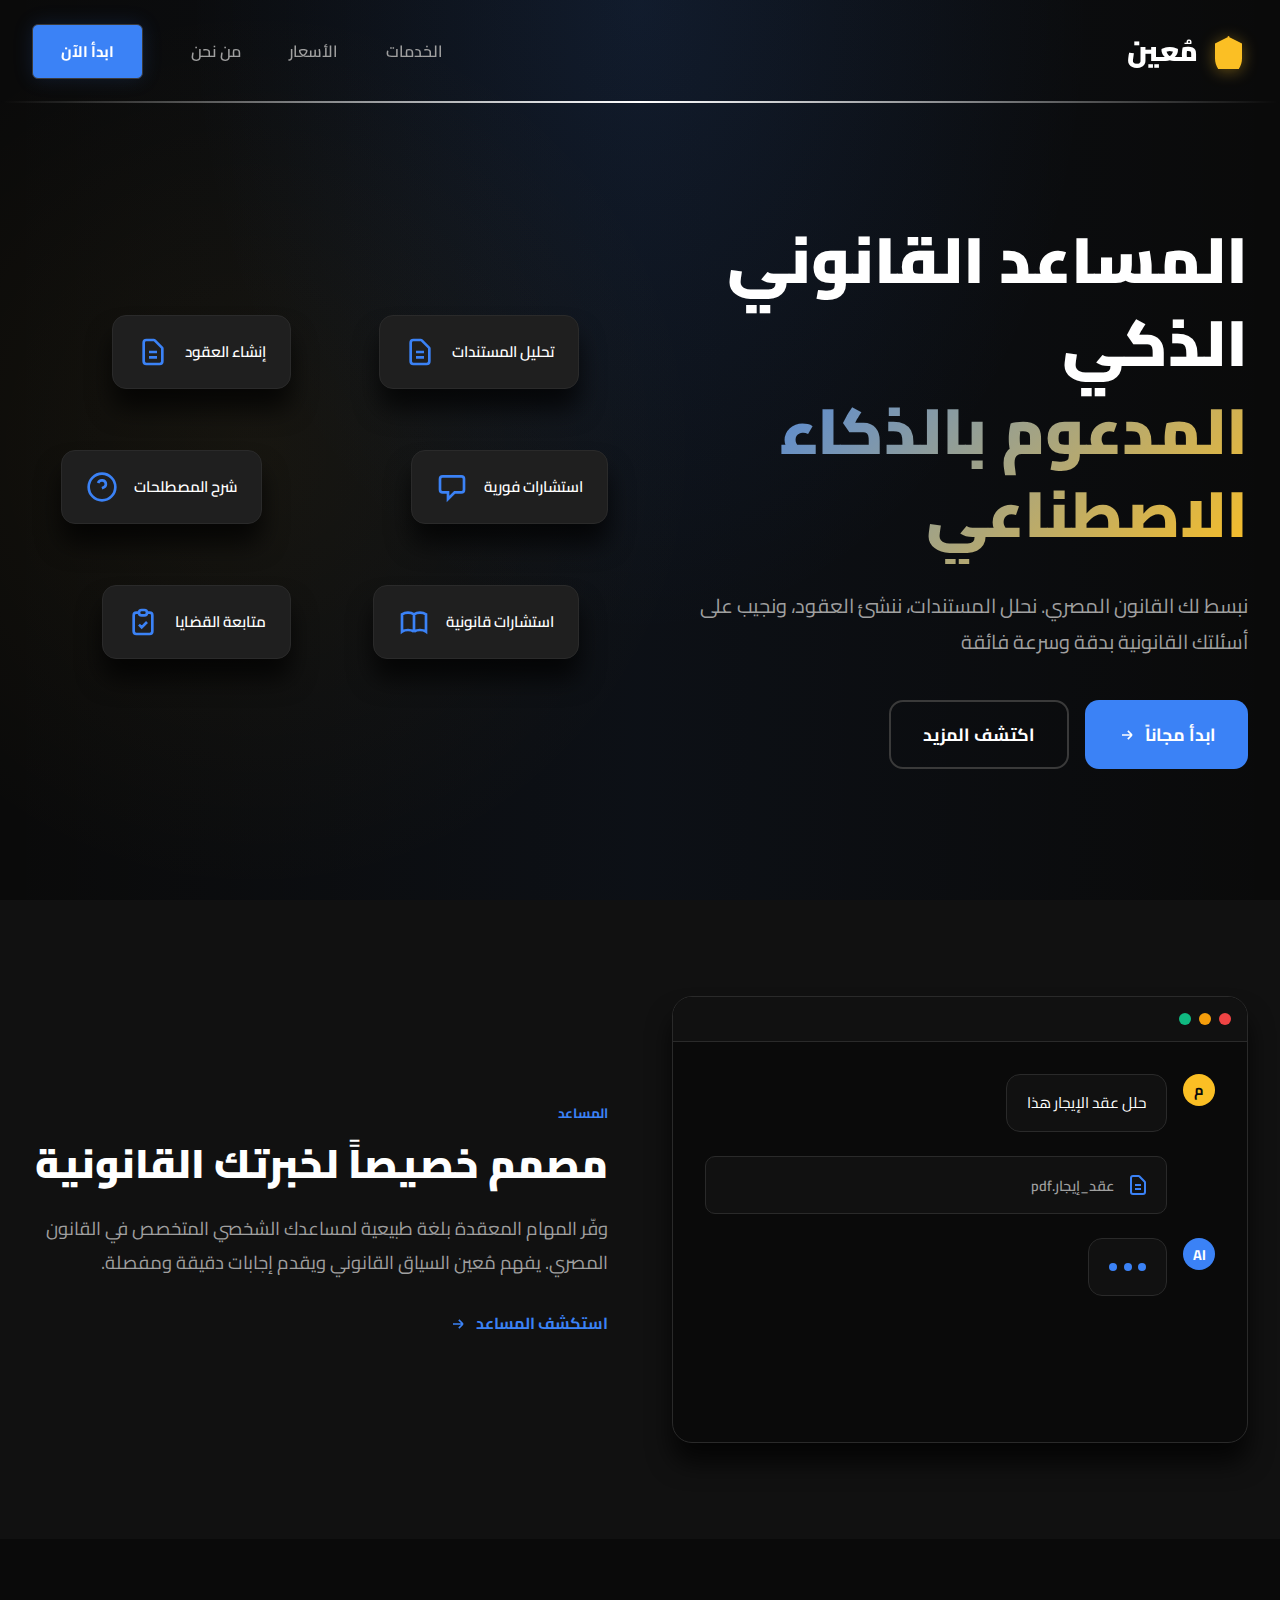
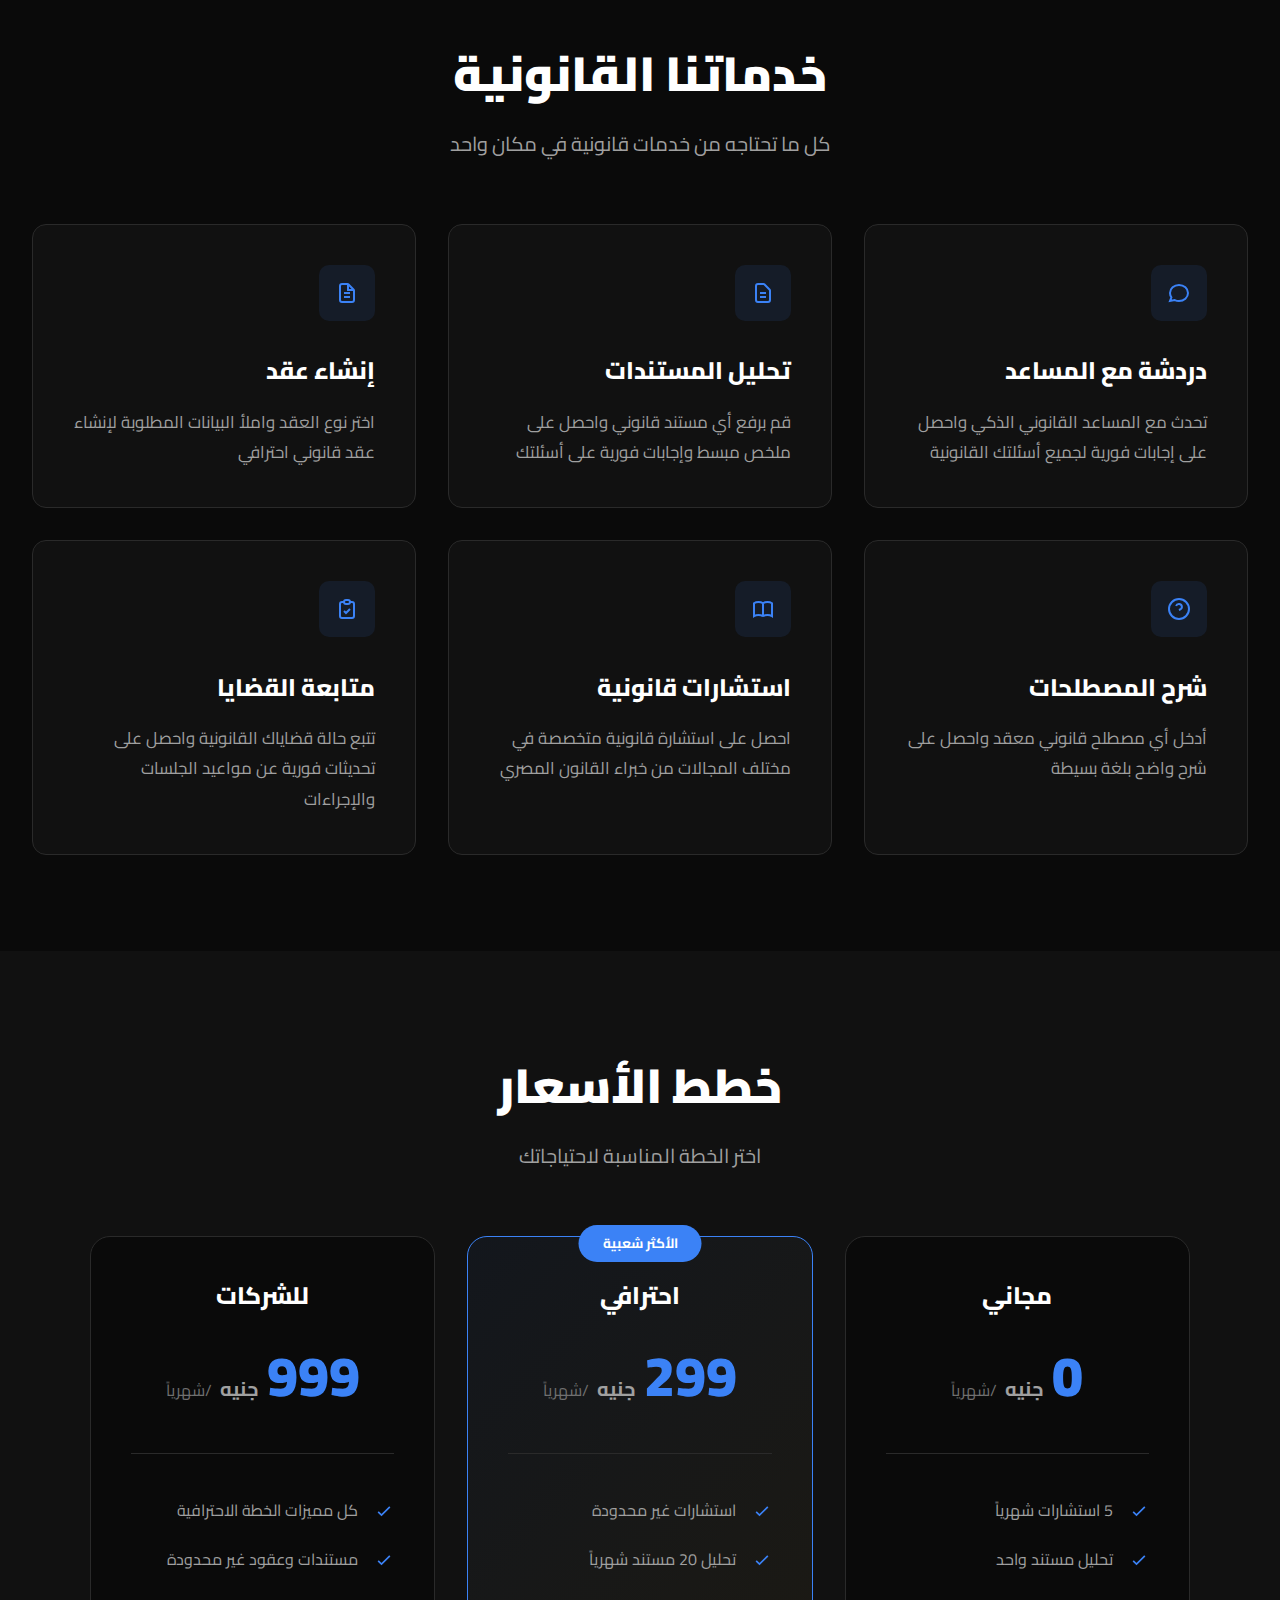
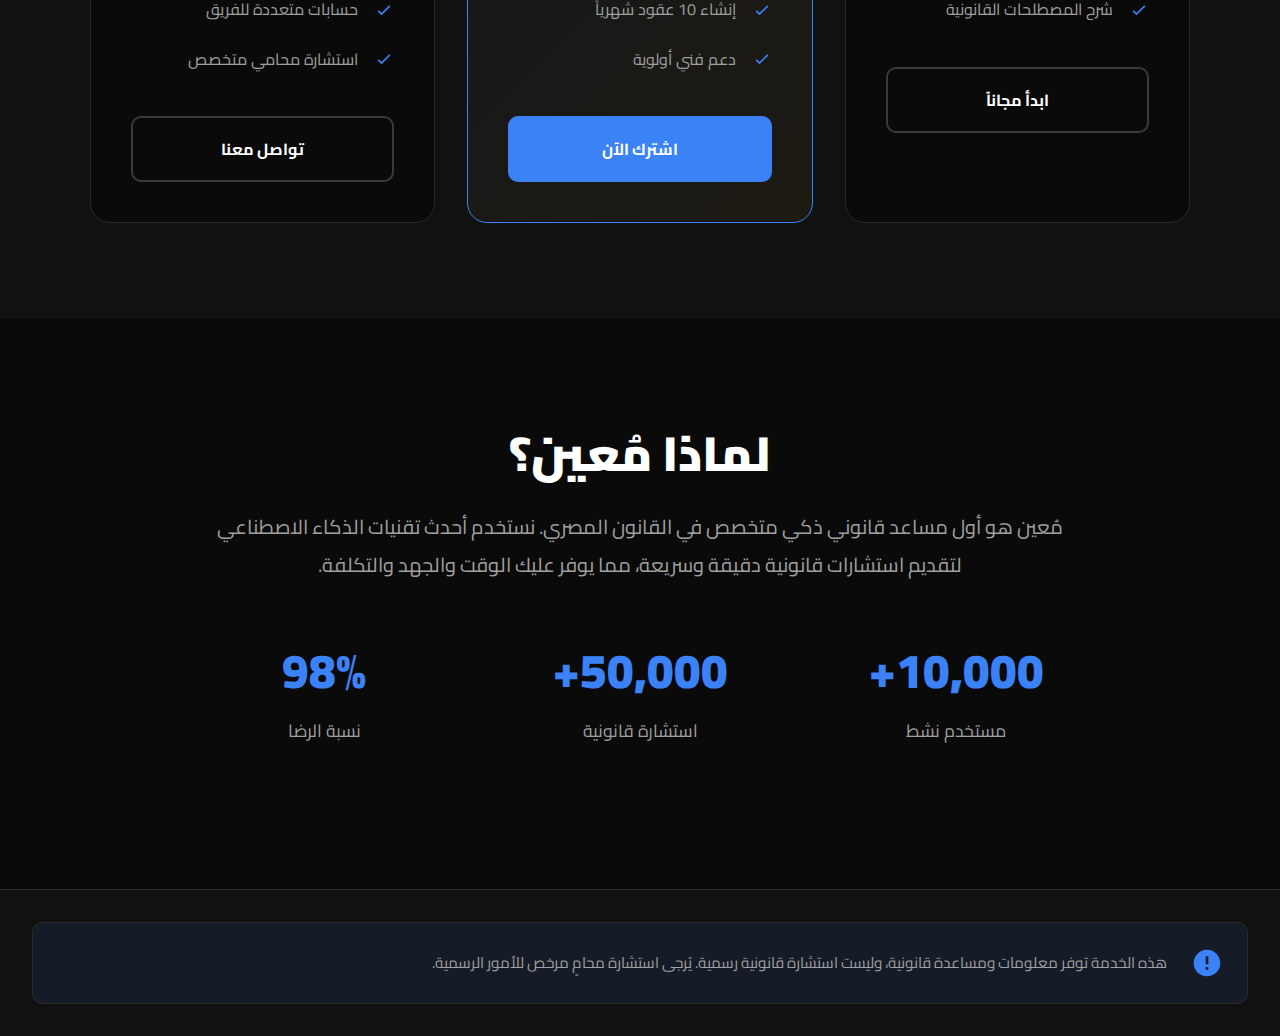
<file: index.html>
<!DOCTYPE html>
<html lang="ar" dir="rtl">
<head>
    <meta charset="UTF-8">
    <meta name="viewport" content="width=device-width, initial-scale=1.0">
    <title>مُعين - المساعد القانوني الذكي</title>
    <link rel="stylesheet" href="styles.css">
    <link rel="preconnect" href="https://fonts.googleapis.com">
    <link rel="preconnect" href="https://fonts.gstatic.com" crossorigin>
    <link href="https://fonts.googleapis.com/css2?family=Inter:wght@300;400;500;600;700;800;900&family=Cairo:wght@300;400;600;700;900&display=swap" rel="stylesheet">
    <script>
        function safeShowView(view) {
            if (window.app && typeof app.showView === 'function') {
                app.showView(view);
            }
        }
    </script>
</head>
<body class="landing-mode"></body>
    <!-- Navigation -->
    <nav class="navbar">
        <div class="nav-container">
            <div class="nav-brand" onclick="safeShowView('landing')">
                <svg class="brand-icon" viewBox="0 0 24 24" fill="currentColor">
                    <path d="M12 2L2 7v10c0 5.55 3.84 10.74 9 12 5.16-1.26 9-6.45 9-12V7l-10-5z"/>
                </svg>
                <span class="brand-name">مُعين</span>
            </div>
            <div class="nav-links">
                <a href="#features" class="nav-link">الخدمات</a>
                <a href="#pricing" class="nav-link">الأسعار</a>
                <a href="#about" class="nav-link">من نحن</a>
                <button class="btn-primary" onclick="safeShowView('chat')">
                    <span>ابدأ الآن</span>
                </button>
            </div>
        </div>
    </nav>

    <!-- Main Content -->
    <main class="main" id="app">
        <!-- Landing Page -->
        <section class="landing-view active-view" id="landingView">
            <!-- Hero Section -->
            <div class="hero-section">
                <div class="hero-container">
                    <div class="hero-content">
                        <h1 class="hero-title">
                            المساعد القانوني الذكي
                            <span class="gradient-text">المدعوم بالذكاء الاصطناعي</span>
                        </h1>
                        <p class="hero-description">
                            نبسط لك القانون المصري. نحلل المستندات، ننشئ العقود، ونجيب على أسئلتك القانونية بدقة وسرعة فائقة
                        </p>
                        <div class="hero-actions">
                            <button class="btn-hero-primary" onclick="app.showView('chat')">
                                ابدأ مجاناً
                                <svg viewBox="0 0 24 24" fill="none" stroke="currentColor">
                                    <path d="M13 7l5 5m0 0l-5 5m5-5H6" stroke-width="2"/>
                                </svg>
                            </button>
                            <button class="btn-hero-secondary" onclick="document.getElementById('features').scrollIntoView({behavior: 'smooth'})">
                                اكتشف المزيد
                            </button>
                        </div>
                    </div>
                    <div class="hero-visual">
                        <div class="floating-card card-1">
                            <svg viewBox="0 0 24 24" fill="none" stroke="currentColor">
                                <path d="M9 12h6m-6 4h6m2 5H7a2 2 0 01-2-2V5a2 2 0 012-2h5.586a1 1 0 01.707.293l5.414 5.414a1 1 0 01.293.707V19a2 2 0 01-2 2z" stroke-width="2"/>
                            </svg>
                            <span>تحليل المستندات</span>
                        </div>
                        <div class="floating-card card-2">
                            <svg viewBox="0 0 24 24" fill="none" stroke="currentColor">
                                <path d="M9 12h6m-6 4h6m2 5H7a2 2 0 01-2-2V5a2 2 0 012-2h5.586a1 1 0 01.707.293l5.414 5.414a1 1 0 01.293.707V19a2 2 0 01-2 2z" stroke-width="2"/>
                            </svg>
                            <span>إنشاء العقود</span>
                        </div>
                        <div class="floating-card card-3">
                            <svg viewBox="0 0 24 24" fill="none" stroke="currentColor">
                                <path d="M8 10h.01M12 10h.01M16 10h.01M9 16H5a2 2 0 01-2-2V6a2 2 0 012-2h14a2 2 0 012 2v8a2 2 0 01-2 2h-5l-5 5v-5z" stroke-width="2"/>
                            </svg>
                            <span>استشارات فورية</span>
                        </div>
                        <div class="floating-card card-4">
                            <svg viewBox="0 0 24 24" fill="none" stroke="currentColor">
                                <circle cx="12" cy="12" r="10" stroke-width="2"/>
                                <path d="M9.09 9a3 3 0 015.83 1c0 2-3 3-3 3m.08 4h.01" stroke-width="2"/>
                            </svg>
                            <span>شرح المصطلحات</span>
                        </div>
                        <div class="floating-card card-5">
                            <svg viewBox="0 0 24 24" fill="none" stroke="currentColor">
                                <path d="M12 6.253v13m0-13C10.832 5.477 9.246 5 7.5 5S4.168 5.477 3 6.253v13C4.168 18.477 5.754 18 7.5 18s3.332.477 4.5 1.253m0-13C13.168 5.477 14.754 5 16.5 5c1.747 0 3.332.477 4.5 1.253v13C19.832 18.477 18.247 18 16.5 18c-1.746 0-3.332.477-4.5 1.253" stroke-width="2"/>
                            </svg>
                            <span>استشارات قانونية</span>
                        </div>
                        <div class="floating-card card-6">
                            <svg viewBox="0 0 24 24" fill="none" stroke="currentColor">
                                <path d="M9 5H7a2 2 0 00-2 2v12a2 2 0 002 2h10a2 2 0 002-2V7a2 2 0 00-2-2h-2M9 5a2 2 0 002 2h2a2 2 0 002-2M9 5a2 2 0 012-2h2a2 2 0 012 2m-6 9l2 2 4-4" stroke-width="2"/>
                            </svg>
                            <span>متابعة القضايا</span>
                        </div>
                    </div>
                </div>
            </div>

            <!-- Interactive Demo Section -->
            <div class="demo-section">
                <div class="section-container">
                    <div class="demo-grid">
                        <!-- Left: Live Demo -->
                        <div class="demo-visual">
                            <div class="demo-window">
                                <div class="demo-header">
                                    <div class="demo-dots">
                                        <span></span>
                                        <span></span>
                                        <span></span>
                                    </div>
                                </div>
                                <div class="demo-content" id="demoContent">
                                    <div class="demo-chat-message user-msg">
                                        <div class="demo-avatar user">م</div>
                                        <div class="demo-bubble">حلل عقد الإيجار هذا</div>
                                    </div>
                                    <div class="demo-file-upload">
                                        <svg viewBox="0 0 24 24" fill="none" stroke="currentColor">
                                            <path d="M9 12h6m-6 4h6m2 5H7a2 2 0 01-2-2V5a2 2 0 012-2h5.586a1 1 0 01.707.293l5.414 5.414a1 1 0 01.293.707V19a2 2 0 01-2 2z" stroke-width="2"/>
                                        </svg>
                                        <span>عقد_إيجار.pdf</span>
                                    </div>
                                    <div class="demo-chat-message ai-msg">
                                        <div class="demo-avatar ai">AI</div>
                                        <div class="demo-bubble">
                                            <div class="demo-typing">
                                                <span></span>
                                                <span></span>
                                                <span></span>
                                            </div>
                                        </div>
                                    </div>
                                </div>
                            </div>
                        </div>

                        <!-- Right: Static Text -->
                        <div class="demo-text">
                            <div class="demo-label">المساعد</div>
                            <h2 class="demo-title">مصمم خصيصاً لخبرتك القانونية</h2>
                            <p class="demo-description">
                                وفّر المهام المعقدة بلغة طبيعية لمساعدك الشخصي المتخصص في القانون المصري. 
                                يفهم مُعين السياق القانوني ويقدم إجابات دقيقة ومفصلة.
                            </p>
                            <a href="#" class="demo-link" onclick="app.showView('chat'); return false;">
                                استكشف المساعد
                                <svg viewBox="0 0 24 24" fill="none" stroke="currentColor">
                                    <path d="M13 7l5 5m0 0l-5 5m5-5H6" stroke-width="2"/>
                                </svg>
                            </a>
                        </div>
                    </div>
                </div>
            </div>

            <!-- Features Section -->
            <div class="features-section" id="features">
                <div class="section-container">
                    <div class="section-header">
                        <h2 class="section-title">خدماتنا القانونية</h2>
                        <p class="section-subtitle">كل ما تحتاجه من خدمات قانونية في مكان واحد</p>
                    </div>
                    <div class="services-grid" id="servicesGrid">
                        <!-- Services will be loaded here -->
                    </div>
                </div>
            </div>

            <!-- Pricing Section -->
            <div class="pricing-section" id="pricing">
                <div class="section-container">
                    <div class="section-header">
                        <h2 class="section-title">خطط الأسعار</h2>
                        <p class="section-subtitle">اختر الخطة المناسبة لاحتياجاتك</p>
                    </div>
                    <div class="pricing-grid">
                        <div class="pricing-card">
                            <div class="pricing-header">
                                <h3 class="pricing-name">مجاني</h3>
                                <div class="pricing-price">
                                    <span class="price-amount">0</span>
                                    <span class="price-currency">جنيه</span>
                                    <span class="price-period">/شهرياً</span>
                                </div>
                            </div>
                            <ul class="pricing-features">
                                <li>
                                    <svg viewBox="0 0 24 24" fill="none" stroke="currentColor">
                                        <path d="M5 13l4 4L19 7" stroke-width="2"/>
                                    </svg>
                                    5 استشارات شهرياً
                                </li>
                                <li>
                                    <svg viewBox="0 0 24 24" fill="none" stroke="currentColor">
                                        <path d="M5 13l4 4L19 7" stroke-width="2"/>
                                    </svg>
                                    تحليل مستند واحد
                                </li>
                                <li>
                                    <svg viewBox="0 0 24 24" fill="none" stroke="currentColor">
                                        <path d="M5 13l4 4L19 7" stroke-width="2"/>
                                    </svg>
                                    شرح المصطلحات القانونية
                                </li>
                            </ul>
                            <button class="btn-pricing" onclick="app.showView('chat')">ابدأ مجاناً</button>
                        </div>

                        <div class="pricing-card featured">
                            <div class="featured-badge">الأكثر شعبية</div>
                            <div class="pricing-header">
                                <h3 class="pricing-name">احترافي</h3>
                                <div class="pricing-price">
                                    <span class="price-amount">299</span>
                                    <span class="price-currency">جنيه</span>
                                    <span class="price-period">/شهرياً</span>
                                </div>
                            </div>
                            <ul class="pricing-features">
                                <li>
                                    <svg viewBox="0 0 24 24" fill="none" stroke="currentColor">
                                        <path d="M5 13l4 4L19 7" stroke-width="2"/>
                                    </svg>
                                    استشارات غير محدودة
                                </li>
                                <li>
                                    <svg viewBox="0 0 24 24" fill="none" stroke="currentColor">
                                        <path d="M5 13l4 4L19 7" stroke-width="2"/>
                                    </svg>
                                    تحليل 20 مستند شهرياً
                                </li>
                                <li>
                                    <svg viewBox="0 0 24 24" fill="none" stroke="currentColor">
                                        <path d="M5 13l4 4L19 7" stroke-width="2"/>
                                    </svg>
                                    إنشاء 10 عقود شهرياً
                                </li>
                                <li>
                                    <svg viewBox="0 0 24 24" fill="none" stroke="currentColor">
                                        <path d="M5 13l4 4L19 7" stroke-width="2"/>
                                    </svg>
                                    دعم فني أولوية
                                </li>
                            </ul>
                            <button class="btn-pricing primary" onclick="app.showView('chat')">اشترك الآن</button>
                        </div>

                        <div class="pricing-card">
                            <div class="pricing-header">
                                <h3 class="pricing-name">للشركات</h3>
                                <div class="pricing-price">
                                    <span class="price-amount">999</span>
                                    <span class="price-currency">جنيه</span>
                                    <span class="price-period">/شهرياً</span>
                                </div>
                            </div>
                            <ul class="pricing-features">
                                <li>
                                    <svg viewBox="0 0 24 24" fill="none" stroke="currentColor">
                                        <path d="M5 13l4 4L19 7" stroke-width="2"/>
                                    </svg>
                                    كل مميزات الخطة الاحترافية
                                </li>
                                <li>
                                    <svg viewBox="0 0 24 24" fill="none" stroke="currentColor">
                                        <path d="M5 13l4 4L19 7" stroke-width="2"/>
                                    </svg>
                                    مستندات وعقود غير محدودة
                                </li>
                                <li>
                                    <svg viewBox="0 0 24 24" fill="none" stroke="currentColor">
                                        <path d="M5 13l4 4L19 7" stroke-width="2"/>
                                    </svg>
                                    حسابات متعددة للفريق
                                </li>
                                <li>
                                    <svg viewBox="0 0 24 24" fill="none" stroke="currentColor">
                                        <path d="M5 13l4 4L19 7" stroke-width="2"/>
                                    </svg>
                                    استشارة محامي متخصص
                                </li>
                            </ul>
                            <button class="btn-pricing" onclick="app.showView('chat')">تواصل معنا</button>
                        </div>
                    </div>
                </div>
            </div>

            <!-- About Section -->
            <div class="about-section" id="about">
                <div class="section-container">
                    <div class="about-content">
                        <h2 class="section-title">لماذا مُعين؟</h2>
                        <p class="about-text">
                            مُعين هو أول مساعد قانوني ذكي متخصص في القانون المصري. نستخدم أحدث تقنيات الذكاء الاصطناعي 
                            لتقديم استشارات قانونية دقيقة وسريعة، مما يوفر عليك الوقت والجهد والتكلفة.
                        </p>
                        <div class="stats-grid">
                            <div class="stat-item">
                                <div class="stat-number">10,000+</div>
                                <div class="stat-label">مستخدم نشط</div>
                            </div>
                            <div class="stat-item">
                                <div class="stat-number">50,000+</div>
                                <div class="stat-label">استشارة قانونية</div>
                            </div>
                            <div class="stat-item">
                                <div class="stat-number">98%</div>
                                <div class="stat-label">نسبة الرضا</div>
                            </div>
                        </div>
                    </div>
                </div>
            </div>
        </section>

        <!-- Main Chat View -->
        <section class="chat-view" id="chatView">
            <div class="chat-container">
                <!-- Sidebar -->
                <aside class="chat-sidebar" id="chatSidebar">
                    <button class="back-to-home-btn" onclick="app.showView('landing')">
                        <svg viewBox="0 0 24 24" fill="none" stroke="currentColor">
                            <path d="M15 18l-6-6 6-6" stroke-width="2"/>
                        </svg>
                        العودة للرئيسية
                    </button>
                    
                    <button class="new-chat-btn" onclick="app.startNewChat()">
                        <svg viewBox="0 0 24 24" fill="none" stroke="currentColor">
                            <path d="M12 4v16m8-8H4" stroke-width="2"/>
                        </svg>
                        محادثة جديدة
                    </button>
                    
                    <div class="chat-history-section">
                        <h3 class="sidebar-title">المحادثات السابقة</h3>
                        <div class="chat-history-list" id="chatHistoryList">
                            <!-- Chat history will be loaded here -->
                        </div>
                    </div>
                    
                    <div class="sidebar-footer">
                        <div class="user-profile">
                            <div class="user-avatar">م</div>
                            <span class="user-name">مستخدم</span>
                        </div>
                    </div>
                </aside>

                <!-- Main Chat Area -->
                <div class="chat-main">
                    <!-- Welcome Screen (shown when no messages) -->
                    <div class="welcome-screen" id="welcomeScreen">
                        <div class="welcome-content">
                            <p class="welcome-message">ابدأ محادثة جديدة مع مساعدك القانوني الذكي</p>
                        </div>
                    </div>

                    <!-- Messages Container -->
                    <div class="messages-container hidden" id="messagesContainer">
                        <div class="messages-list" id="messagesList">
                            <!-- Messages will be added here -->
                        </div>
                    </div>

                    <!-- Input Area -->
                    <div class="chat-input-area">
                        <div class="input-wrapper">
                            <button class="attach-btn" onclick="app.attachFile()" title="إرفاق ملف">
                                <svg viewBox="0 0 24 24" fill="none" stroke="currentColor">
                                    <path d="M15.172 7l-6.586 6.586a2 2 0 102.828 2.828l6.414-6.586a4 4 0 00-5.656-5.656l-6.415 6.585a6 6 0 108.486 8.486L20.5 13" stroke-width="2"/>
                                </svg>
                            </button>
                            <input type="file" id="fileAttachment" accept=".pdf,.docx,.doc,.jpg,.jpeg,.png" hidden>
                            
                            <textarea 
                                class="main-chat-input" 
                                id="mainChatInput" 
                                placeholder="اكتب سؤالك القانوني هنا..."
                                rows="1"
                            ></textarea>
                            
                            <button class="send-btn" id="mainSendBtn" onclick="app.sendMainMessage()">
                                <svg viewBox="0 0 24 24" fill="currentColor">
                                    <path d="M2.01 21L23 12 2.01 3 2 10l15 2-15 2z"/>
                                </svg>
                            </button>
                        </div>
                        <p class="input-hint">مُعين يمكن أن يخطئ. تحقق من المعلومات المهمة.</p>
                    </div>
                </div>
            </div>
        </section>

        <!-- Document Analysis View -->
        <section class="analysis-view" id="analysisView">
            <div class="analysis-container">
                <div class="analysis-header">
                    <button class="back-btn" onclick="app.showView('landing')">
                        <svg viewBox="0 0 24 24" fill="none" stroke="currentColor">
                            <path d="M15 18l-6-6 6-6" stroke-width="2"/>
                        </svg>
                        العودة
                    </button>
                    <div class="page-header-content">
                        <div class="page-icon">
                            <svg viewBox="0 0 24 24" fill="none" stroke="currentColor">
                                <path d="M9 12h6m-6 4h6m2 5H7a2 2 0 01-2-2V5a2 2 0 012-2h5.586a1 1 0 01.707.293l5.414 5.414a1 1 0 01.293.707V19a2 2 0 01-2 2z" stroke-width="2"/>
                            </svg>
                        </div>
                        <div>
                            <h1 class="page-title">تحليل المستندات القانونية</h1>
                            <p class="page-subtitle">قم برفع أي مستند قانوني واحصل على تحليل شامل ومبسط</p>
                        </div>
                    </div>
                </div>

                <!-- Upload Area -->
                <div class="upload-section" id="uploadSection">
                    <div class="upload-zone" id="uploadZone">
                        <div class="upload-icon-wrapper">
                            <svg class="upload-icon" viewBox="0 0 24 24" fill="none" stroke="currentColor">
                                <path d="M7 16a4 4 0 01-.88-7.903A5 5 0 1115.9 6L16 6a5 5 0 011 9.9M15 13l-3-3m0 0l-3 3m3-3v12" stroke-width="2" stroke-linecap="round" stroke-linejoin="round"/>
                            </svg>
                        </div>
                        <h3 class="upload-title">اسحب المستند هنا أو انقر للتحميل</h3>
                        <p class="upload-subtitle">PDF, DOCX, أو صورة (حتى 10 ميجابايت)</p>
                        <div class="upload-formats">
                            <span class="format-badge">PDF</span>
                            <span class="format-badge">DOCX</span>
                            <span class="format-badge">JPG</span>
                            <span class="format-badge">PNG</span>
                        </div>
                        <input type="file" id="fileInput" accept=".pdf,.docx,.doc,.jpg,.jpeg,.png" hidden>
                    </div>
                    
                    <div class="upload-features">
                        <div class="feature-item">
                            <svg viewBox="0 0 24 24" fill="none" stroke="currentColor">
                                <path d="M9 12l2 2 4-4m5.618-4.016A11.955 11.955 0 0112 2.944a11.955 11.955 0 01-8.618 3.04A12.02 12.02 0 003 9c0 5.591 3.824 10.29 9 11.622 5.176-1.332 9-6.03 9-11.622 0-1.042-.133-2.052-.382-3.016z" stroke-width="2"/>
                            </svg>
                            <span>آمن ومشفر</span>
                        </div>
                        <div class="feature-item">
                            <svg viewBox="0 0 24 24" fill="none" stroke="currentColor">
                                <path d="M13 10V3L4 14h7v7l9-11h-7z" stroke-width="2"/>
                            </svg>
                            <span>تحليل فوري</span>
                        </div>
                        <div class="feature-item">
                            <svg viewBox="0 0 24 24" fill="none" stroke="currentColor">
                                <path d="M9 12l2 2 4-4m6 2a9 9 0 11-18 0 9 9 0 0118 0z" stroke-width="2"/>
                            </svg>
                            <span>دقة عالية</span>
                        </div>
                    </div>
                </div>

                <!-- Processing Indicator -->
                <div class="processing-section hidden" id="processingSection">
                    <div class="progress-container">
                        <div class="progress-steps" id="progressSteps"></div>
                        <div class="progress-bar">
                            <div class="progress-fill" id="progressFill"></div>
                        </div>
                    </div>
                </div>

                <!-- Results Area -->
                <div class="results-section hidden" id="resultsSection">
                    <div class="results-grid">
                        <div class="summary-panel">
                            <h2 class="panel-title">الملخص بلغة مبسطة</h2>
                            <div class="summary-content" id="summaryContent"></div>
                        </div>
                        <div class="chat-panel">
                            <h2 class="panel-title">اسأل عن المستند</h2>
                            <div class="chat-messages" id="chatMessages"></div>
                            <div class="chat-input-container">
                                <input type="text" class="chat-input" id="chatInput" placeholder="اكتب سؤالك هنا...">
                                <button class="chat-send-btn" id="chatSendBtn">
                                    <svg viewBox="0 0 24 24" fill="currentColor">
                                        <path d="M2.01 21L23 12 2.01 3 2 10l15 2-15 2z"/>
                                    </svg>
                                </button>
                            </div>
                        </div>
                    </div>
                </div>
            </div>
        </section>

        <!-- Template Generation View -->
        <section class="template-view" id="templateView">
            <div class="template-container">
                <div class="template-header">
                    <button class="back-btn" onclick="app.showView('landing')">
                        <svg viewBox="0 0 24 24" fill="none" stroke="currentColor">
                            <path d="M15 18l-6-6 6-6" stroke-width="2"/>
                        </svg>
                        العودة
                    </button>
                    <div class="page-header-content">
                        <div class="page-icon">
                            <svg viewBox="0 0 24 24" fill="none" stroke="currentColor">
                                <path d="M9 12h6m-6 4h6m2 5H7a2 2 0 01-2-2V5a2 2 0 012-2h5.586a1 1 0 01.707.293l5.414 5.414a1 1 0 01.293.707V19a2 2 0 01-2 2z" stroke-width="2"/>
                            </svg>
                        </div>
                        <div>
                            <h1 class="page-title">إنشاء عقد قانوني</h1>
                            <p class="page-subtitle">اختر نوع العقد واملأ البيانات لإنشاء عقد احترافي</p>
                        </div>
                    </div>
                </div>

                <!-- Template Selection -->
                <div class="template-selection" id="templateSelection">
                    <div class="template-grid" id="templateGrid"></div>
                </div>

                <!-- Guided Input Form -->
                <div class="guided-form hidden" id="guidedForm">
                    <div class="form-progress">
                        <div class="progress-indicator" id="formProgressIndicator"></div>
                    </div>
                    <div class="form-content" id="formContent"></div>
                    <div class="form-actions">
                        <button class="btn btn-secondary" id="prevStepBtn">السابق</button>
                        <button class="btn btn-primary" id="nextStepBtn">التالي</button>
                    </div>
                </div>

                <!-- Contract Preview -->
                <div class="contract-preview hidden" id="contractPreview">
                    <h2 class="section-title">معاينة العقد</h2>
                    <div class="preview-content" id="previewContent"></div>
                    <div class="preview-actions">
                        <button class="btn btn-secondary" onclick="app.editContract()">تعديل</button>
                        <button class="btn btn-primary" onclick="app.downloadContract('pdf')">تحميل PDF</button>
                        <button class="btn btn-primary" onclick="app.downloadContract('docx')">تحميل DOCX</button>
                    </div>
                </div>
            </div>
        </section>

        <!-- Legal Term Explanation View -->
        <section class="explanation-view" id="explanationView">
            <div class="explanation-wrapper">
                <div class="explanation-header">
                    <button class="back-btn" onclick="app.showView('landing')">
                        <svg viewBox="0 0 24 24" fill="none" stroke="currentColor">
                            <path d="M15 18l-6-6 6-6" stroke-width="2"/>
                        </svg>
                        العودة
                    </button>
                    <div class="page-header-content">
                        <div class="page-icon">
                            <svg viewBox="0 0 24 24" fill="none" stroke="currentColor">
                                <circle cx="12" cy="12" r="10" stroke-width="2"/>
                                <path d="M9.09 9a3 3 0 015.83 1c0 2-3 3-3 3m.08 4h.01" stroke-width="2"/>
                            </svg>
                        </div>
                        <div>
                            <h1 class="page-title">شرح المصطلحات القانونية</h1>
                            <p class="page-subtitle">ابحث عن أي مصطلح قانوني واحصل على شرح مبسط</p>
                        </div>
                    </div>
                </div>

                <div class="explanation-content">
                    <div class="search-box-wrapper">
                        <div class="search-box">
                            <svg class="search-icon" viewBox="0 0 24 24" fill="none" stroke="currentColor">
                                <path d="M21 21l-6-6m2-5a7 7 0 11-14 0 7 7 0 0114 0z" stroke-width="2"/>
                            </svg>
                            <input type="text" class="term-input" id="termInput" placeholder="ابحث عن مصطلح قانوني...">
                            <button class="search-btn" id="explainBtn">
                                <span>شرح</span>
                            </button>
                        </div>
                    </div>
                    
                    <div class="popular-terms">
                        <h3 class="popular-title">مصطلحات شائعة:</h3>
                        <div class="terms-tags">
                            <button class="term-tag" onclick="app.searchTerm('حق الانتفاع')">حق الانتفاع</button>
                            <button class="term-tag" onclick="app.searchTerm('الحيازة')">الحيازة</button>
                            <button class="term-tag" onclick="app.searchTerm('التقادم')">التقادم</button>
                            <button class="term-tag" onclick="app.searchTerm('الشفعة')">الشفعة</button>
                            <button class="term-tag" onclick="app.searchTerm('الرهن')">الرهن</button>
                            <button class="term-tag" onclick="app.searchTerm('الوكالة')">الوكالة</button>
                            <button class="term-tag" onclick="app.searchTerm('الكفالة')">الكفالة</button>
                            <button class="term-tag" onclick="app.searchTerm('النفقة')">النفقة</button>
                        </div>
                    </div>
                    
                    <div class="explanation-result hidden" id="explanationResult"></div>
                </div>
            </div>
        </section>
    </main>

    <!-- Footer with Disclaimer -->
    <footer class="footer">
        <div class="container">
            <div class="disclaimer">
                <svg class="disclaimer-icon" viewBox="0 0 24 24" fill="currentColor">
                    <path d="M12 2C6.48 2 2 6.48 2 12s4.48 10 10 10 10-4.48 10-10S17.52 2 12 2zm1 15h-2v-2h2v2zm0-4h-2V7h2v6z"/>
                </svg>
                <p>هذه الخدمة توفر معلومات ومساعدة قانونية، وليست استشارة قانونية رسمية. يُرجى استشارة محامٍ مرخص للأمور الرسمية.</p>
            </div>
        </div>
    </footer>

    <script src="data.js"></script>
    <script src="app.js"></script>
</body>
</html>
</file>
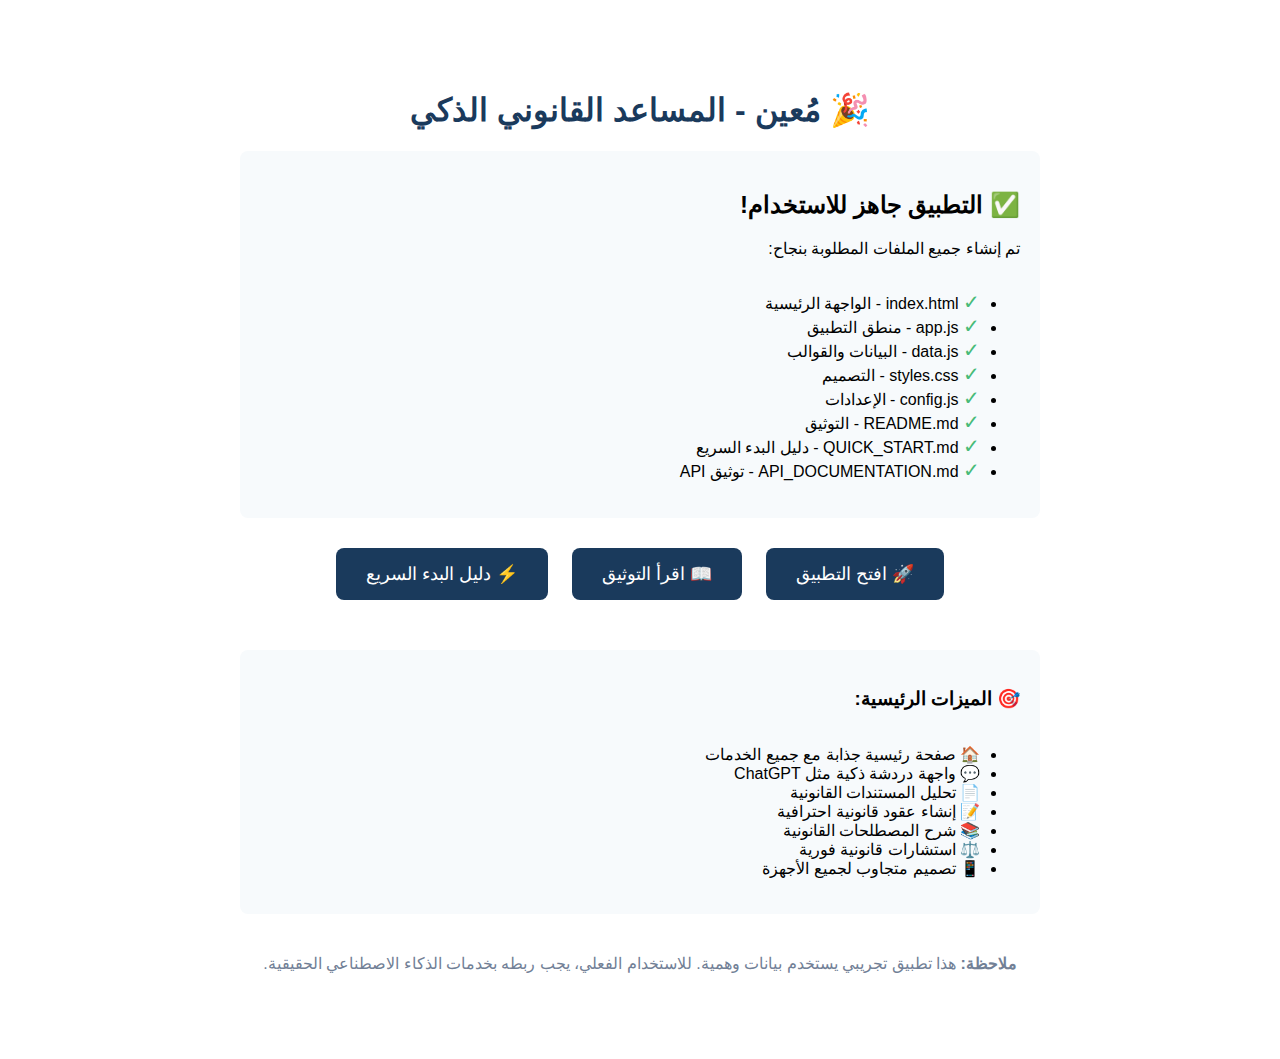
<file: test.html>
<!DOCTYPE html>
<html lang="ar" dir="rtl">
<head>
    <meta charset="UTF-8">
    <meta name="viewport" content="width=device-width, initial-scale=1.0">
    <title>اختبار - مُعين</title>
    <style>
        body {
            font-family: Arial, sans-serif;
            max-width: 800px;
            margin: 50px auto;
            padding: 20px;
            text-align: center;
            direction: rtl;
        }
        h1 {
            color: #1a3a5c;
        }
        .btn {
            display: inline-block;
            padding: 15px 30px;
            margin: 10px;
            background: #1a3a5c;
            color: white;
            text-decoration: none;
            border-radius: 8px;
            font-size: 18px;
            transition: all 0.3s;
        }
        .btn:hover {
            background: #2c5282;
            transform: translateY(-2px);
        }
        .info {
            background: #f7fafc;
            padding: 20px;
            border-radius: 8px;
            margin: 20px 0;
            text-align: right;
        }
        .check {
            color: #48bb78;
            font-size: 20px;
        }
    </style>
</head>
<body>
    <h1>🎉 مُعين - المساعد القانوني الذكي</h1>
    
    <div class="info">
        <h2>✅ التطبيق جاهز للاستخدام!</h2>
        <p>تم إنشاء جميع الملفات المطلوبة بنجاح:</p>
        <ul style="text-align: right; display: inline-block;">
            <li><span class="check">✓</span> index.html - الواجهة الرئيسية</li>
            <li><span class="check">✓</span> app.js - منطق التطبيق</li>
            <li><span class="check">✓</span> data.js - البيانات والقوالب</li>
            <li><span class="check">✓</span> styles.css - التصميم</li>
            <li><span class="check">✓</span> config.js - الإعدادات</li>
            <li><span class="check">✓</span> README.md - التوثيق</li>
            <li><span class="check">✓</span> QUICK_START.md - دليل البدء السريع</li>
            <li><span class="check">✓</span> API_DOCUMENTATION.md - توثيق API</li>
        </ul>
    </div>

    <a href="index.html" class="btn">🚀 افتح التطبيق</a>
    <a href="README.md" class="btn">📖 اقرأ التوثيق</a>
    <a href="QUICK_START.md" class="btn">⚡ دليل البدء السريع</a>

    <div class="info" style="margin-top: 40px;">
        <h3>🎯 الميزات الرئيسية:</h3>
        <ul style="text-align: right; display: inline-block;">
            <li>🏠 صفحة رئيسية جذابة مع جميع الخدمات</li>
            <li>💬 واجهة دردشة ذكية مثل ChatGPT</li>
            <li>📄 تحليل المستندات القانونية</li>
            <li>📝 إنشاء عقود قانونية احترافية</li>
            <li>📚 شرح المصطلحات القانونية</li>
            <li>⚖️ استشارات قانونية فورية</li>
            <li>📱 تصميم متجاوب لجميع الأجهزة</li>
        </ul>
    </div>

    <p style="color: #718096; margin-top: 40px;">
        <strong>ملاحظة:</strong> هذا تطبيق تجريبي يستخدم بيانات وهمية. 
        للاستخدام الفعلي، يجب ربطه بخدمات الذكاء الاصطناعي الحقيقية.
    </p>
</body>
</html>
</file>
<file: styles.css>
/* ============================================
   MUEEN - Legal Assistant Design
   Dark, Sophisticated, Professional
   ============================================ */

/* ========== CSS Variables ========== */
:root {
    /* Dark Theme Colors */
    --bg-primary: #0a0a0a;
    --bg-secondary: #111111;
    --bg-tertiary: #1a1a1a;
    --bg-elevated: #1f1f1f;
    
    /* Text Colors */
    --text-primary: #ffffff;
    --text-secondary: #a0a0a0;
    --text-tertiary: #707070;
    
    /* Accent Colors */
    --accent-primary: #3b82f6;
    --accent-secondary: #60a5fa;
    --accent-gold: #fbbf24;
    
    /* Border Colors */
    --border-subtle: #2a2a2a;
    --border-medium: #3a3a3a;
    
    /* Shadows */
    --shadow-sm: 0 1px 2px rgba(0, 0, 0, 0.5);
    --shadow-md: 0 4px 6px rgba(0, 0, 0, 0.5);
    --shadow-lg: 0 10px 15px rgba(0, 0, 0, 0.6);
    --shadow-xl: 0 20px 25px rgba(0, 0, 0, 0.7);
    
    /* Transitions */
    --transition-fast: 150ms cubic-bezier(0.4, 0, 0.2, 1);
    --transition-base: 250ms cubic-bezier(0.4, 0, 0.2, 1);
    --transition-slow: 350ms cubic-bezier(0.4, 0, 0.2, 1);
    
    /* Border Radius */
    --radius-sm: 6px;
    --radius-md: 10px;
    --radius-lg: 14px;
    --radius-xl: 20px;
    
    /* Spacing */
    --spacing-xs: 0.5rem;
    --spacing-sm: 1rem;
    --spacing-md: 1.5rem;
    --spacing-lg: 2rem;
    --spacing-xl: 3rem;
}

/* ========== Reset & Base ========== */
* {
    margin: 0;
    padding: 0;
    box-sizing: border-box;
}

html {
    scroll-behavior: smooth;
    font-size: 16px;
}

body {
    font-family: 'Cairo', 'Tajawal', 'Inter', -apple-system, BlinkMacSystemFont, 'Segoe UI', sans-serif;
    background: var(--bg-primary);
    color: var(--text-primary);
    line-height: 1.6;
    direction: rtl;
    overflow-x: hidden;
    -webkit-font-smoothing: antialiased;
    -moz-osx-font-smoothing: grayscale;
    text-rendering: optimizeLegibility;
}

.container, .section-container, .nav-container, .hero-container {
    max-width: 1280px;
    margin: 0 auto;
    padding: 0 2rem;
}

/* ========== Navigation ========== */
.navbar {
    position: fixed;
    top: 0;
    left: 0;
    right: 0;
    z-index: 1000;
    background-color: transparent;
    backdrop-filter: blur(0px);
    border-bottom: 1px solid transparent;
    box-shadow: none;
    transition: all 0.3s cubic-bezier(0.4, 0, 0.2, 1);
}

/* White line that appears on hover or scroll */
.navbar::after {
    content: '';
    position: absolute;
    bottom: 0;
    left: 0;
    right: 0;
    height: 2px;
    background: linear-gradient(90deg, transparent, #ffffff, transparent);
    opacity: 0;
    transition: opacity 0.3s ease;
}

.navbar:hover::after {
    opacity: 1;
}

.navbar.scrolled {
    background: #0a0a0a !important;
    background-color: #0a0a0a !important;
    backdrop-filter: blur(20px) !important;
    -webkit-backdrop-filter: blur(20px) !important;
    border-bottom: 1px solid #2a2a2a !important;
    box-shadow: 0 2px 10px rgba(0, 0, 0, 0.5) !important;
}

/* Force solid background when scrolled - extra specificity */
body .navbar.scrolled {
    background: #0a0a0a !important;
}

/* Show white line when scrolled */
.navbar.scrolled::after {
    opacity: 1;
}

/* Keep the white line visible on hover even when scrolled */
.navbar.scrolled:hover::after {
    opacity: 1;
}

.nav-container {
    display: flex;
    justify-content: space-between;
    align-items: center;
    padding: 1.5rem 2rem;
}

.nav-brand {
    display: flex;
    align-items: center;
    gap: 0.875rem;
    cursor: pointer;
    transition: var(--transition-base);
}

.nav-brand:hover {
    transform: translateY(-1px);
}

.nav-brand:hover .brand-icon {
    transform: rotate(-5deg) scale(1.05);
}

.brand-icon {
    width: 36px;
    height: 36px;
    color: var(--accent-gold);
    filter: drop-shadow(0 2px 8px rgba(251, 191, 36, 0.4));
    transition: var(--transition-base);
}

.brand-name {
    font-size: 1.75rem;
    font-weight: 900;
    color: var(--text-primary);
    font-family: 'Cairo', sans-serif;
    letter-spacing: -0.5px;
}

.nav-links {
    display: flex;
    align-items: center;
    gap: 3rem;
}

.nav-link {
    color: var(--text-secondary);
    text-decoration: none;
    font-weight: 600;
    font-size: 1rem;
    transition: var(--transition-base);
    position: relative;
    padding: 0.5rem 0;
    font-family: 'Cairo', sans-serif;
}

.nav-link::before {
    content: '';
    position: absolute;
    bottom: 0;
    right: 0;
    width: 0;
    height: 2px;
    background: linear-gradient(90deg, var(--accent-primary), var(--accent-gold));
    transition: width var(--transition-base);
    border-radius: 2px;
}

.nav-link:hover {
    color: var(--text-primary);
}

.nav-link:hover::before {
    width: 100%;
}

.nav-link:active {
    transform: translateY(1px);
}

.btn-primary {
    background: var(--bg-primary);
    color: var(--text-primary);
    border: 1px solid var(--border-medium);
    padding: 0.75rem 1.75rem;
    border-radius: var(--radius-sm);
    font-weight: 700;
    font-size: 0.95rem;
    cursor: pointer;
    transition: all var(--transition-base);
    font-family: 'Cairo', sans-serif;
    position: relative;
    overflow: hidden;
    letter-spacing: -0.2px;
    box-shadow: 0 0 20px rgba(59, 130, 246, 0.15);
}

.btn-primary::before {
    content: '';
    position: absolute;
    top: 0;
    left: 0;
    right: 0;
    bottom: 0;
    background: var(--text-primary);
    transform: scaleX(0);
    transform-origin: right;
    transition: transform var(--transition-base);
    z-index: 0;
}

.btn-primary:hover::before {
    transform: scaleX(1);
    transform-origin: left;
}

.btn-primary:hover {
    color: var(--bg-primary);
    border-color: var(--text-primary);
    box-shadow: 0 0 30px rgba(255, 255, 255, 0.3), 0 0 60px rgba(59, 130, 246, 0.2);
}

.btn-primary:active {
    transform: scale(0.98);
}

.btn-primary span {
    position: relative;
    z-index: 1;
}

/* ========== Hero Section ========== */
.hero-section {
    min-height: 100vh;
    display: flex;
    align-items: center;
    padding-top: 80px;
    background: radial-gradient(ellipse at top, rgba(59, 130, 246, 0.1), transparent 50%);
    position: relative;
    overflow: hidden;
}

.hero-section::before {
    content: '';
    position: absolute;
    top: 0;
    left: 0;
    right: 0;
    bottom: 0;
    background: 
        linear-gradient(90deg, transparent 0%, rgba(59, 130, 246, 0.05) 50%, transparent 100%),
        radial-gradient(circle at 20% 50%, rgba(251, 191, 36, 0.05), transparent 40%);
    pointer-events: none;
}

.hero-container {
    display: grid;
    grid-template-columns: 1fr 1fr;
    gap: 4rem;
    align-items: center;
    position: relative;
    z-index: 1;
}

.hero-content {
    max-width: 600px;
}

.hero-title {
    font-size: 4rem;
    font-weight: 900;
    line-height: 1.3;
    margin-bottom: 1.5rem;
    padding-top: 0.5rem;
    font-family: 'Cairo', sans-serif;
}

.gradient-text {
    background: linear-gradient(135deg, var(--accent-primary), var(--accent-gold));
    -webkit-background-clip: text;
    -webkit-text-fill-color: transparent;
    background-clip: text;
    display: block;
    font-feature-settings: "liga" 1, "calt" 1;
    -webkit-font-feature-settings: "liga" 1, "calt" 1;
    padding-top: 0.3rem;
    padding-bottom: 0.5rem;
}

.hero-description {
    font-size: 1.25rem;
    color: var(--text-secondary);
    line-height: 1.8;
    margin-bottom: 2.5rem;
}

.hero-actions {
    display: flex;
    gap: 1rem;
}

.btn-hero-primary {
    background: var(--accent-primary);
    color: var(--text-primary);
    border: none;
    padding: 1rem 2rem;
    border-radius: var(--radius-lg);
    font-weight: 700;
    font-size: 1.1rem;
    cursor: pointer;
    transition: var(--transition-base);
    display: flex;
    align-items: center;
    gap: 0.5rem;
    font-family: 'Cairo', sans-serif;
}

.btn-hero-primary:hover {
    background: var(--accent-secondary);
    transform: translateY(-2px);
    box-shadow: 0 10px 30px rgba(59, 130, 246, 0.4);
}

.btn-hero-primary svg {
    width: 20px;
    height: 20px;
}

.btn-hero-secondary {
    background: transparent;
    color: var(--text-primary);
    border: 2px solid var(--border-medium);
    padding: 1rem 2rem;
    border-radius: var(--radius-lg);
    font-weight: 700;
    font-size: 1.1rem;
    cursor: pointer;
    transition: var(--transition-base);
    font-family: 'Cairo', sans-serif;
}

.btn-hero-secondary:hover {
    border-color: var(--accent-primary);
    background: rgba(59, 130, 246, 0.1);
}

/* Hero Visual */
.hero-visual {
    position: relative;
    height: 500px;
}

.floating-card {
    position: absolute;
    background: var(--bg-elevated);
    border: 1px solid var(--border-subtle);
    border-radius: var(--radius-lg);
    padding: 1.25rem 1.5rem;
    display: flex;
    flex-direction: row-reverse;
    align-items: center;
    gap: 1rem;
    box-shadow: var(--shadow-xl);
    animation: float 6s ease-in-out infinite;
    width: fit-content;
}

.floating-card svg {
    width: 32px;
    height: 32px;
    color: var(--accent-primary);
    flex-shrink: 0;
}

.floating-card span {
    font-weight: 600;
    font-size: 0.95rem;
    white-space: nowrap;
}

.card-1 {
    top: 15%;
    right: 5%;
    animation-delay: 0s;
}

.card-2 {
    top: 15%;
    right: 55%;
    animation-delay: 0s;
}

.card-3 {
    top: 42%;
    right: 0%;
    animation-delay: 2s;
}

.card-4 {
    top: 42%;
    right: 60%;
    animation-delay: 2s;
}

.card-5 {
    top: 69%;
    right: 5%;
    animation-delay: 4s;
}

.card-6 {
    top: 69%;
    right: 55%;
    animation-delay: 4s;
}

@keyframes float {
    0%, 100% { transform: translateY(0px); }
    50% { transform: translateY(-20px); }
}

/* ========== Video Demo Section with Width Transition ========== */
.video-demo-section {
    min-height: 200vh;
    position: relative;
    background: var(--bg-primary);
    padding-top: 0;
}

.video-container-wrapper {
    position: sticky;
    top: 80px;
    height: calc(100vh - 80px);
    display: flex;
    align-items: center;
    justify-content: center;
    padding: 2rem;
    overflow: hidden;
}

.video-container {
    width: 100%;
    max-width: 95%;
    transition: all 0.6s cubic-bezier(0.4, 0, 0.2, 1);
    border-radius: var(--radius-xl);
    overflow: visible;
    position: relative;
}

/* Width transitions based on scroll */
.video-container.phase-1 {
    max-width: 95%;
}

.video-container.phase-2 {
    max-width: 85%;
}

.video-container.phase-3 {
    max-width: 75%;
}

.video-container.phase-4 {
    max-width: 65%;
}

.video-content {
    position: relative;
    width: 100%;
    padding-bottom: 56.25%; /* 16:9 aspect ratio */
    background: linear-gradient(135deg, #1a1a1a 0%, #2a2a2a 100%);
    border-radius: var(--radius-xl);
    overflow: hidden;
    box-shadow: 0 20px 60px rgba(0, 0, 0, 0.5);
    border: 1px solid var(--border-subtle);
}

.demo-video {
    position: absolute;
    top: 0;
    left: 0;
    width: 100%;
    height: 100%;
    object-fit: cover;
    background: var(--bg-secondary);
}

.video-play-btn {
    position: absolute;
    top: 50%;
    left: 50%;
    transform: translate(-50%, -50%);
    z-index: 10;
    background: rgba(255, 255, 255, 0.95);
    color: var(--bg-primary);
    border: none;
    border-radius: 999px;
    padding: 1.25rem 2rem;
    display: flex;
    align-items: center;
    gap: 0.75rem;
    font-family: 'Cairo', sans-serif;
    font-size: 1.1rem;
    font-weight: 700;
    cursor: pointer;
    transition: all var(--transition-base);
    box-shadow: 0 10px 40px rgba(0, 0, 0, 0.3);
}

.video-play-btn:hover {
    transform: translate(-50%, -50%) scale(1.05);
    box-shadow: 0 15px 50px rgba(0, 0, 0, 0.4);
}

.video-play-btn svg {
    width: 24px;
    height: 24px;
}

.post-video-content {
    position: absolute;
    bottom: 10%;
    left: 0;
    right: 0;
    text-align: center;
    padding: 0 2rem;
    opacity: 0;
    transform: translateY(30px);
    transition: all 0.6s ease;
}

.post-video-content.visible {
    opacity: 1;
    transform: translateY(0);
}

/* ========== Interactive Demo Section ========== */
.demo-section {
    background: var(--bg-secondary);
}

.demo-grid {
    display: grid;
    grid-template-columns: 1fr 1fr;
    gap: 4rem;
    align-items: center;
}

/* Demo Visual (Left Side) */
.demo-visual {
    position: relative;
}

.demo-window {
    background: var(--bg-primary);
    border: 1px solid var(--border-subtle);
    border-radius: var(--radius-xl);
    overflow: hidden;
    box-shadow: var(--shadow-xl);
    animation: fadeInUp 0.8s ease;
}

@keyframes fadeInUp {
    from {
        opacity: 0;
        transform: translateY(30px);
    }
    to {
        opacity: 1;
        transform: translateY(0);
    }
}

.demo-header {
    background: var(--bg-secondary);
    padding: 1rem;
    border-bottom: 1px solid var(--border-subtle);
}

.demo-dots {
    display: flex;
    gap: 0.5rem;
}

.demo-dots span {
    width: 12px;
    height: 12px;
    border-radius: 50%;
    background: var(--border-medium);
}

.demo-dots span:nth-child(1) {
    background: #ef4444;
}

.demo-dots span:nth-child(2) {
    background: #f59e0b;
}

.demo-dots span:nth-child(3) {
    background: #10b981;
}

.demo-content {
    padding: 2rem;
    min-height: 400px;
    display: flex;
    flex-direction: column;
    gap: 1.5rem;
}

.demo-chat-message {
    display: flex;
    gap: 1rem;
    align-items: flex-start;
    animation: slideInDemo 0.5s ease;
}

@keyframes slideInDemo {
    from {
        opacity: 0;
        transform: translateX(20px);
    }
    to {
        opacity: 1;
        transform: translateX(0);
    }
}

.demo-avatar {
    width: 32px;
    height: 32px;
    border-radius: 50%;
    display: flex;
    align-items: center;
    justify-content: center;
    font-weight: 700;
    font-size: 0.9rem;
    flex-shrink: 0;
}

.demo-avatar.user {
    background: var(--accent-gold);
    color: var(--bg-primary);
}

.demo-avatar.ai {
    background: var(--accent-primary);
    color: var(--text-primary);
}

.demo-bubble {
    background: var(--bg-secondary);
    border: 1px solid var(--border-subtle);
    border-radius: var(--radius-lg);
    padding: 1rem 1.25rem;
    color: var(--text-primary);
    font-size: 0.95rem;
    line-height: 1.6;
    max-width: 80%;
}

.demo-file-upload {
    display: flex;
    align-items: center;
    gap: 0.75rem;
    background: var(--bg-secondary);
    border: 1px solid var(--border-subtle);
    border-radius: var(--radius-md);
    padding: 1rem;
    margin-right: 3rem;
    animation: slideInDemo 0.5s ease 0.3s both;
}

.demo-file-upload svg {
    width: 24px;
    height: 24px;
    color: var(--accent-primary);
}

.demo-file-upload span {
    color: var(--text-secondary);
    font-size: 0.9rem;
    font-weight: 600;
}

.demo-typing {
    display: flex;
    gap: 0.4rem;
    padding: 0.5rem 0;
}

.demo-typing span {
    width: 8px;
    height: 8px;
    border-radius: 50%;
    background: var(--accent-primary);
    animation: demoTypingBounce 1.4s infinite ease-in-out;
}

.demo-typing span:nth-child(2) {
    animation-delay: 0.2s;
}

.demo-typing span:nth-child(3) {
    animation-delay: 0.4s;
}

@keyframes demoTypingBounce {
    0%, 60%, 100% {
        transform: translateY(0);
    }
    30% {
        transform: translateY(-8px);
    }
}

.demo-bubble.typing::after {
    content: '|';
    animation: blink 1s infinite;
    margin-right: 2px;
}

@keyframes blink {
    0%, 49% {
        opacity: 1;
    }
    50%, 100% {
        opacity: 0;
    }
}

/* Demo Text (Right Side) */
.demo-text {
    animation: fadeInRight 0.8s ease;
}

@keyframes fadeInRight {
    from {
        opacity: 0;
        transform: translateX(-30px);
    }
    to {
        opacity: 1;
        transform: translateX(0);
    }
}

.demo-label {
    font-size: 0.85rem;
    font-weight: 700;
    color: var(--accent-primary);
    text-transform: uppercase;
    letter-spacing: 1px;
    margin-bottom: 1rem;
}

.demo-title {
    font-size: 2.5rem;
    font-weight: 900;
    color: var(--text-primary);
    line-height: 1.2;
    margin-bottom: 1.5rem;
    font-family: 'Cairo', sans-serif;
}

.demo-description {
    font-size: 1.15rem;
    color: var(--text-secondary);
    line-height: 1.8;
    margin-bottom: 2rem;
}

.demo-link {
    display: inline-flex;
    align-items: center;
    gap: 0.5rem;
    color: var(--accent-primary);
    font-weight: 700;
    font-size: 1rem;
    text-decoration: none;
    transition: var(--transition-base);
}

.demo-link:hover {
    gap: 0.75rem;
    color: var(--accent-secondary);
}

.demo-link svg {
    width: 20px;
    height: 20px;
}

/* ========== Sections ========== */
.demo-section,
.features-section,
.pricing-section,
.about-section {
    padding: 6rem 0;
    position: relative;
}

.section-header {
    text-align: center;
    margin-bottom: 4rem;
}

.section-title {
    font-size: 3rem;
    font-weight: 900;
    margin-bottom: 1rem;
    font-family: 'Cairo', sans-serif;
}

.section-subtitle {
    font-size: 1.25rem;
    color: var(--text-secondary);
}

/* ========== Services Grid ========== */
.services-grid {
    display: grid;
    grid-template-columns: repeat(3, 1fr);
    gap: 2rem;
}

@media (max-width: 1024px) {
    .services-grid {
        grid-template-columns: repeat(2, 1fr);
    }
}

@media (max-width: 640px) {
    .services-grid {
        grid-template-columns: 1fr;
    }
}

.service-card {
    background: var(--bg-secondary);
    border: 1px solid var(--border-subtle);
    border-radius: var(--radius-lg);
    padding: 2.5rem;
    transition: var(--transition-base);
    cursor: pointer;
    animation: floatService 6s ease-in-out infinite;
}

/* Different animation delays for each card */
.service-card:nth-child(1) {
    animation-delay: 0s;
}

.service-card:nth-child(2) {
    animation-delay: 1s;
}

.service-card:nth-child(3) {
    animation-delay: 2s;
}

.service-card:nth-child(4) {
    animation-delay: 3s;
}

.service-card:nth-child(5) {
    animation-delay: 4s;
}

.service-card:nth-child(6) {
    animation-delay: 5s;
}

@keyframes floatService {
    0%, 100% { 
        transform: translateY(0px);
    }
    50% { 
        transform: translateY(-15px);
    }
}

.service-card:hover {
    background: var(--bg-tertiary);
    border-color: var(--accent-primary);
    transform: translateY(-20px) !important;
    box-shadow: 0 20px 40px rgba(59, 130, 246, 0.2);
    animation-play-state: paused;
}

.service-icon {
    width: 56px;
    height: 56px;
    color: var(--accent-primary);
    margin-bottom: 1.5rem;
    padding: 1rem;
    background: rgba(59, 130, 246, 0.1);
    border-radius: var(--radius-md);
}

.service-title {
    font-size: 1.5rem;
    font-weight: 800;
    margin-bottom: 1rem;
    font-family: 'Cairo', sans-serif;
}

.service-description {
    color: var(--text-secondary);
    line-height: 1.8;
    font-size: 1.05rem;
}

/* ========== Pricing Section ========== */
.pricing-section {
    background: var(--bg-secondary);
}

.pricing-grid {
    display: grid;
    grid-template-columns: repeat(auto-fit, minmax(320px, 1fr));
    gap: 2rem;
    max-width: 1100px;
    margin: 0 auto;
}

.pricing-card {
    background: var(--bg-primary);
    border: 1px solid var(--border-subtle);
    border-radius: var(--radius-xl);
    padding: 2.5rem;
    position: relative;
    transition: var(--transition-base);
}

.pricing-card:hover {
    border-color: var(--accent-primary);
    transform: translateY(-8px);
    box-shadow: var(--shadow-xl);
}

.pricing-card.featured {
    border-color: var(--accent-primary);
    background: linear-gradient(135deg, rgba(59, 130, 246, 0.05), rgba(251, 191, 36, 0.05));
}

.featured-badge {
    position: absolute;
    top: -12px;
    right: 50%;
    transform: translateX(50%);
    background: var(--accent-primary);
    color: var(--text-primary);
    padding: 0.5rem 1.5rem;
    border-radius: 999px;
    font-size: 0.85rem;
    font-weight: 700;
    font-family: 'Cairo', sans-serif;
}

.pricing-header {
    text-align: center;
    margin-bottom: 2rem;
    padding-bottom: 2rem;
    border-bottom: 1px solid var(--border-subtle);
}

.pricing-name {
    font-size: 1.5rem;
    font-weight: 800;
    margin-bottom: 1rem;
    font-family: 'Cairo', sans-serif;
}

.pricing-price {
    display: flex;
    align-items: baseline;
    justify-content: center;
    gap: 0.5rem;
}

.price-amount {
    font-size: 3.5rem;
    font-weight: 900;
    color: var(--accent-primary);
}

.price-currency {
    font-size: 1.25rem;
    font-weight: 700;
    color: var(--text-secondary);
}

.price-period {
    font-size: 1rem;
    color: var(--text-tertiary);
}

.pricing-features {
    list-style: none;
    margin-bottom: 2rem;
}

.pricing-features li {
    display: flex;
    align-items: center;
    gap: 1rem;
    padding: 0.75rem 0;
    color: var(--text-secondary);
}

.pricing-features svg {
    width: 20px;
    height: 20px;
    color: var(--accent-primary);
    flex-shrink: 0;
}

.btn-pricing {
    width: 100%;
    background: transparent;
    color: var(--text-primary);
    border: 2px solid var(--border-medium);
    padding: 1rem;
    border-radius: var(--radius-md);
    font-weight: 700;
    font-size: 1rem;
    cursor: pointer;
    transition: var(--transition-base);
    font-family: 'Cairo', sans-serif;
}

.btn-pricing:hover {
    border-color: var(--accent-primary);
    background: rgba(59, 130, 246, 0.1);
}

.btn-pricing.primary {
    background: var(--accent-primary);
    border-color: var(--accent-primary);
}

.btn-pricing.primary:hover {
    background: var(--accent-secondary);
    box-shadow: 0 10px 30px rgba(59, 130, 246, 0.4);
}

/* ========== About Section ========== */
.about-content {
    max-width: 900px;
    margin: 0 auto;
    text-align: center;
}

.about-text {
    font-size: 1.25rem;
    color: var(--text-secondary);
    line-height: 1.9;
    margin-bottom: 3rem;
}

.stats-grid {
    display: grid;
    grid-template-columns: repeat(3, 1fr);
    gap: 3rem;
    margin-top: 3rem;
}

.stat-item {
    text-align: center;
}

.stat-number {
    font-size: 3rem;
    font-weight: 900;
    color: var(--accent-primary);
    margin-bottom: 0.5rem;
}

.stat-label {
    font-size: 1.1rem;
    color: var(--text-secondary);
}

/* ========== Chat View ========== */
.chat-view {
    height: 100vh;
    display: flex;
    flex-direction: column;
    background: var(--bg-primary);
}

.chat-container {
    display: flex;
    height: 100%;
    padding-top: 80px;
}

/* Chat Sidebar */
.chat-sidebar {
    width: 280px;
    background: var(--bg-secondary);
    border-left: 1px solid var(--border-subtle);
    display: flex;
    flex-direction: column;
    padding: 1.5rem;
}

.back-to-home-btn,
.new-chat-btn {
    display: flex;
    align-items: center;
    justify-content: center;
    gap: 0.75rem;
    width: 100%;
    padding: 0.875rem 1.25rem;
    border-radius: var(--radius-md);
    font-family: 'Cairo', sans-serif;
    font-size: 0.95rem;
    font-weight: 600;
    cursor: pointer;
    transition: var(--transition-base);
    margin-bottom: 1rem;
}

.back-to-home-btn {
    background: transparent;
    color: var(--text-secondary);
    border: 1px solid var(--border-medium);
}

.back-to-home-btn:hover {
    background: var(--bg-tertiary);
    color: var(--text-primary);
}

.new-chat-btn {
    background: var(--accent-primary);
    color: var(--text-primary);
    border: none;
}

.new-chat-btn:hover {
    background: var(--accent-secondary);
    box-shadow: var(--shadow-md);
}

.back-to-home-btn svg,
.new-chat-btn svg {
    width: 18px;
    height: 18px;
}

.chat-history-section {
    flex: 1;
    overflow-y: auto;
    margin-top: 1rem;
}

.sidebar-title {
    font-size: 0.75rem;
    font-weight: 700;
    color: var(--text-tertiary);
    margin-bottom: 1rem;
    text-transform: uppercase;
    letter-spacing: 0.5px;
}

.chat-history-list {
    display: flex;
    flex-direction: column;
    gap: 0.5rem;
}

.chat-history-item {
    padding: 0.875rem;
    background: transparent;
    border-radius: var(--radius-sm);
    cursor: pointer;
    transition: var(--transition-fast);
}

.chat-history-item:hover {
    background: var(--bg-tertiary);
}

.chat-history-item.active {
    background: var(--bg-elevated);
}

.chat-history-title {
    font-size: 0.9rem;
    font-weight: 600;
    margin-bottom: 0.25rem;
    color: var(--text-primary);
}

.chat-history-date {
    font-size: 0.8rem;
    color: var(--text-tertiary);
}

.sidebar-footer {
    padding-top: 1.5rem;
    border-top: 1px solid var(--border-subtle);
    margin-top: 1.5rem;
}

.user-profile {
    display: flex;
    align-items: center;
    gap: 0.875rem;
    padding: 0.875rem;
    background: var(--bg-tertiary);
    border-radius: var(--radius-md);
}

.user-avatar {
    width: 36px;
    height: 36px;
    border-radius: 50%;
    background: var(--accent-primary);
    color: var(--text-primary);
    display: flex;
    align-items: center;
    justify-content: center;
    font-weight: 700;
    font-size: 1rem;
}

.user-name {
    font-weight: 600;
    color: var(--text-primary);
    font-size: 0.95rem;
}

/* Chat Main Area */
.chat-main {
    flex: 1;
    display: flex;
    flex-direction: column;
    background: var(--bg-primary);
}

/* Welcome Screen */
.welcome-screen {
    flex: 1;
    display: flex;
    align-items: center;
    justify-content: center;
    padding: 2rem;
}

.welcome-content {
    max-width: 700px;
    text-align: center;
}

.welcome-message {
    font-size: 1.5rem;
    color: var(--text-secondary);
    font-weight: 500;
}

/* Messages Container */
.messages-container {
    flex: 1;
    overflow-y: auto;
    padding: 2rem;
}

.messages-list {
    max-width: 800px;
    margin: 0 auto;
}

.message-item {
    margin-bottom: 2rem;
    animation: slideIn 0.3s ease;
}

@keyframes slideIn {
    from {
        opacity: 0;
        transform: translateY(10px);
    }
    to {
        opacity: 1;
        transform: translateY(0);
    }
}

.message-header {
    display: flex;
    align-items: center;
    gap: 0.875rem;
    margin-bottom: 0.875rem;
}

.message-avatar {
    width: 36px;
    height: 36px;
    border-radius: 50%;
    display: flex;
    align-items: center;
    justify-content: center;
    font-weight: 700;
    font-size: 1rem;
    flex-shrink: 0;
}

.message-avatar.user {
    background: var(--accent-gold);
    color: var(--bg-primary);
}

.message-avatar.ai {
    background: var(--accent-primary);
    color: var(--text-primary);
}

.message-sender {
    font-weight: 700;
    color: var(--text-primary);
    font-size: 0.95rem;
}

.message-content {
    margin-right: 48px;
    line-height: 1.8;
    color: var(--text-primary);
    font-size: 1rem;
    background: var(--bg-secondary);
    padding: 1.25rem 1.5rem;
    border-radius: var(--radius-lg);
    border: 1px solid var(--border-subtle);
}

.message-content p {
    margin-bottom: 0.875rem;
}

.message-content strong {
    color: var(--accent-primary);
    font-weight: 700;
}

.message-actions {
    margin-right: 48px;
    margin-top: 0.875rem;
    display: flex;
    gap: 0.5rem;
}

.action-btn {
    background: transparent;
    border: 1px solid var(--border-subtle);
    border-radius: var(--radius-sm);
    padding: 0.5rem 1rem;
    font-family: 'Cairo', sans-serif;
    font-size: 0.85rem;
    font-weight: 600;
    cursor: pointer;
    transition: var(--transition-fast);
    display: flex;
    align-items: center;
    gap: 0.5rem;
    color: var(--text-secondary);
}

.action-btn:hover {
    background: var(--bg-secondary);
    color: var(--text-primary);
}

.action-btn svg {
    width: 14px;
    height: 14px;
}

/* Typing Indicator */
.typing-indicator {
    display: flex;
    gap: 0.5rem;
    padding: 1.25rem 1.5rem;
    background: var(--bg-secondary);
    border-radius: var(--radius-lg);
    width: fit-content;
    border: 1px solid var(--border-subtle);
}

.typing-dot {
    width: 8px;
    height: 8px;
    border-radius: 50%;
    background: var(--accent-primary);
    animation: bounce 1.4s infinite ease-in-out;
}

.typing-dot:nth-child(2) {
    animation-delay: 0.2s;
}

.typing-dot:nth-child(3) {
    animation-delay: 0.4s;
}

@keyframes bounce {
    0%, 60%, 100% {
        transform: translateY(0);
    }
    30% {
        transform: translateY(-8px);
    }
}

/* Chat Input Area */
.chat-input-area {
    padding: 1.5rem 2rem;
    border-top: 1px solid var(--border-subtle);
    background: var(--bg-secondary);
}

.input-wrapper {
    max-width: 800px;
    margin: 0 auto;
    display: flex;
    align-items: flex-end;
    gap: 0.875rem;
    background: var(--bg-primary);
    border: 1px solid var(--border-subtle);
    border-radius: var(--radius-lg);
    padding: 0.875rem;
    transition: var(--transition-base);
}

.input-wrapper:focus-within {
    border-color: var(--accent-primary);
    box-shadow: 0 0 0 3px rgba(59, 130, 246, 0.1);
}

.attach-btn {
    background: transparent;
    border: none;
    color: var(--text-tertiary);
    cursor: pointer;
    padding: 0.625rem;
    transition: var(--transition-fast);
    display: flex;
    align-items: center;
    justify-content: center;
    border-radius: var(--radius-sm);
}

.attach-btn:hover {
    color: var(--text-primary);
    background: var(--bg-secondary);
}

.attach-btn svg {
    width: 20px;
    height: 20px;
}

.main-chat-input {
    flex: 1;
    border: none;
    background: transparent;
    font-family: 'Cairo', sans-serif;
    font-size: 1rem;
    resize: none;
    max-height: 200px;
    overflow-y: auto;
    padding: 0.625rem;
    color: var(--text-primary);
    line-height: 1.5;
}

.main-chat-input:focus {
    outline: none;
}

.main-chat-input::placeholder {
    color: var(--text-tertiary);
}

.send-btn {
    background: var(--accent-primary);
    border: none;
    color: var(--text-primary);
    cursor: pointer;
    padding: 0.75rem;
    border-radius: var(--radius-md);
    transition: var(--transition-base);
    display: flex;
    align-items: center;
    justify-content: center;
}

.send-btn:hover {
    background: var(--accent-secondary);
    transform: scale(1.05);
}

.send-btn:disabled {
    background: var(--bg-tertiary);
    cursor: not-allowed;
    opacity: 0.5;
}

.send-btn svg {
    width: 20px;
    height: 20px;
}

.input-hint {
    text-align: center;
    font-size: 0.85rem;
    color: var(--text-tertiary);
    margin-top: 0.875rem;
}

/* ========== Other Views (Analysis, Template, Explanation) ========== */
.analysis-view,
.template-view,
.explanation-view {
    min-height: 100vh;
    padding-top: 80px;
    background: var(--bg-primary);
}

.analysis-container,
.template-container,
.explanation-wrapper {
    max-width: 1280px;
    margin: 0 auto;
    padding: 3rem 2rem;
}

/* Page Headers */
.analysis-header,
.template-header,
.explanation-header {
    margin-bottom: 3rem;
}

.page-header-content {
    display: flex;
    align-items: center;
    gap: 1.5rem;
    margin-top: 2rem;
}

.page-icon {
    width: 64px;
    height: 64px;
    background: rgba(59, 130, 246, 0.1);
    border-radius: var(--radius-lg);
    display: flex;
    align-items: center;
    justify-content: center;
    border: 1px solid var(--border-subtle);
}

.page-icon svg {
    width: 32px;
    height: 32px;
    color: var(--accent-primary);
}

.page-subtitle {
    font-size: 1.1rem;
    color: var(--text-secondary);
    margin-top: 0.5rem;
}

.back-btn {
    display: inline-flex;
    align-items: center;
    gap: 0.5rem;
    background: var(--bg-secondary);
    border: 1px solid var(--border-subtle);
    color: var(--text-secondary);
    font-size: 0.9rem;
    font-weight: 600;
    cursor: pointer;
    padding: 0.75rem 1.25rem;
    transition: var(--transition-base);
    border-radius: var(--radius-md);
    font-family: 'Cairo', sans-serif;
}

.back-btn:hover {
    background: var(--bg-tertiary);
    color: var(--text-primary);
    border-color: var(--border-medium);
    transform: translateX(4px);
}

.back-btn svg {
    width: 16px;
    height: 16px;
}

.page-title {
    font-size: 2.5rem;
    font-weight: 900;
    color: var(--text-primary);
    margin: 0;
    font-family: 'Cairo', sans-serif;
    line-height: 1.2;
}

/* Upload Section */
.upload-section {
    margin: 2rem 0;
}

.upload-zone {
    background: var(--bg-secondary);
    border: 2px dashed var(--border-medium);
    border-radius: var(--radius-xl);
    padding: 4rem 3rem;
    text-align: center;
    cursor: pointer;
    transition: var(--transition-base);
    position: relative;
    overflow: hidden;
}

.upload-zone::before {
    content: '';
    position: absolute;
    top: 0;
    left: 0;
    right: 0;
    bottom: 0;
    background: radial-gradient(circle at center, rgba(59, 130, 246, 0.05), transparent 70%);
    opacity: 0;
    transition: var(--transition-base);
}

.upload-zone:hover::before {
    opacity: 1;
}

.upload-zone:hover {
    border-color: var(--accent-primary);
    background: var(--bg-tertiary);
    transform: translateY(-4px);
    box-shadow: 0 10px 40px rgba(59, 130, 246, 0.15);
}

.upload-icon-wrapper {
    margin: 0 auto 2rem;
    width: 100px;
    height: 100px;
    background: rgba(59, 130, 246, 0.1);
    border-radius: 50%;
    display: flex;
    align-items: center;
    justify-content: center;
    transition: var(--transition-base);
}

.upload-zone:hover .upload-icon-wrapper {
    transform: scale(1.1);
    background: rgba(59, 130, 246, 0.15);
}

.upload-icon {
    width: 48px;
    height: 48px;
    color: var(--accent-primary);
}

.upload-title {
    font-size: 1.5rem;
    font-weight: 800;
    color: var(--text-primary);
    margin-bottom: 0.75rem;
    font-family: 'Cairo', sans-serif;
}

.upload-subtitle {
    color: var(--text-secondary);
    font-size: 1.05rem;
    margin-bottom: 1.5rem;
}

.upload-formats {
    display: flex;
    gap: 0.75rem;
    justify-content: center;
    flex-wrap: wrap;
}

.format-badge {
    background: var(--bg-tertiary);
    border: 1px solid var(--border-subtle);
    color: var(--text-secondary);
    padding: 0.5rem 1rem;
    border-radius: var(--radius-sm);
    font-size: 0.85rem;
    font-weight: 600;
    font-family: 'Inter', sans-serif;
}

.upload-features {
    display: grid;
    grid-template-columns: repeat(3, 1fr);
    gap: 2rem;
    margin-top: 3rem;
    padding-top: 3rem;
    border-top: 1px solid var(--border-subtle);
}

.feature-item {
    display: flex;
    flex-direction: column;
    align-items: center;
    gap: 1rem;
    text-align: center;
}

.feature-item svg {
    width: 40px;
    height: 40px;
    color: var(--accent-primary);
    padding: 0.75rem;
    background: rgba(59, 130, 246, 0.1);
    border-radius: var(--radius-md);
}

.feature-item span {
    color: var(--text-secondary);
    font-weight: 600;
    font-size: 0.95rem;
}

/* Processing Section */
.processing-section {
    margin: 2rem 0;
}

.progress-container {
    background: var(--bg-secondary);
    border-radius: var(--radius-lg);
    padding: 2rem;
    border: 1px solid var(--border-subtle);
}

.progress-steps {
    display: flex;
    justify-content: space-between;
    margin-bottom: 2rem;
}

.progress-step {
    flex: 1;
    text-align: center;
}

.step-circle {
    width: 44px;
    height: 44px;
    border-radius: 50%;
    background: var(--bg-tertiary);
    color: var(--text-tertiary);
    display: inline-flex;
    align-items: center;
    justify-content: center;
    font-weight: 800;
    margin-bottom: 1rem;
    font-size: 1rem;
    border: 2px solid var(--border-subtle);
}

.progress-step.active .step-circle {
    background: var(--accent-primary);
    color: var(--text-primary);
    border-color: var(--accent-primary);
}

.progress-step.completed .step-circle {
    background: #10b981;
    color: var(--text-primary);
    border-color: #10b981;
}

.step-label {
    font-size: 0.9rem;
    color: var(--text-secondary);
    font-weight: 600;
}

.progress-bar {
    width: 100%;
    height: 8px;
    background: var(--bg-tertiary);
    border-radius: 999px;
    overflow: hidden;
}

.progress-fill {
    height: 100%;
    background: var(--accent-primary);
    width: 0%;
    transition: width 0.5s ease;
}

/* Results Section */
.results-section {
    margin: 2rem 0;
}

.results-grid {
    display: grid;
    grid-template-columns: 1fr 1fr;
    gap: 2rem;
}

.summary-panel,
.chat-panel {
    background: var(--bg-secondary);
    border-radius: var(--radius-lg);
    padding: 2rem;
    border: 1px solid var(--border-subtle);
}

.panel-title {
    font-size: 1.5rem;
    font-weight: 800;
    color: var(--text-primary);
    margin-bottom: 1.5rem;
    padding-bottom: 1rem;
    border-bottom: 1px solid var(--border-subtle);
    font-family: 'Cairo', sans-serif;
}

.summary-content {
    color: var(--text-primary);
    line-height: 1.9;
    font-size: 1rem;
}

.summary-content h3 {
    color: var(--text-primary);
    font-weight: 800;
    margin: 1.5rem 0 1rem;
    font-size: 1.2rem;
}

.chat-panel {
    display: flex;
    flex-direction: column;
    height: 700px;
}

.chat-messages {
    flex: 1;
    overflow-y: auto;
    margin-bottom: 1.5rem;
}

.chat-message {
    margin-bottom: 1.5rem;
}

.message-user {
    text-align: left;
}

.message-ai {
    text-align: right;
}

.message-bubble {
    display: inline-block;
    padding: 1rem 1.5rem;
    border-radius: var(--radius-md);
    max-width: 85%;
    line-height: 1.7;
    font-size: 1rem;
}

.message-user .message-bubble {
    background: var(--accent-primary);
    color: var(--text-primary);
}

.message-ai .message-bubble {
    background: var(--bg-tertiary);
    color: var(--text-primary);
    border: 1px solid var(--border-subtle);
}

.chat-input-container {
    display: flex;
    gap: 1rem;
}

.chat-input {
    flex: 1;
    padding: 1rem;
    border: 1px solid var(--border-subtle);
    border-radius: var(--radius-md);
    font-family: 'Cairo', sans-serif;
    font-size: 1rem;
    transition: var(--transition-base);
    background: var(--bg-primary);
    color: var(--text-primary);
}

.chat-input:focus {
    outline: none;
    border-color: var(--accent-primary);
    box-shadow: 0 0 0 3px rgba(59, 130, 246, 0.1);
}

.chat-send-btn {
    background: var(--accent-primary);
    color: var(--text-primary);
    border: none;
    border-radius: var(--radius-md);
    padding: 1rem 1.5rem;
    cursor: pointer;
    transition: var(--transition-base);
}

.chat-send-btn:hover {
    background: var(--accent-secondary);
}

.chat-send-btn svg {
    width: 20px;
    height: 20px;
}

/* Templates */
.template-selection {
    margin: 2rem 0;
}

.template-grid {
    display: grid;
    grid-template-columns: repeat(auto-fill, minmax(300px, 1fr));
    gap: 2rem;
}

.template-card {
    background: var(--bg-secondary);
    border-radius: var(--radius-xl);
    padding: 3rem 2.5rem;
    border: 1px solid var(--border-subtle);
    cursor: pointer;
    transition: var(--transition-base);
    text-align: center;
    position: relative;
    overflow: hidden;
}

.template-card::before {
    content: '';
    position: absolute;
    top: 0;
    left: 0;
    right: 0;
    bottom: 0;
    background: radial-gradient(circle at center, rgba(59, 130, 246, 0.05), transparent 70%);
    opacity: 0;
    transition: var(--transition-base);
}

.template-card:hover::before {
    opacity: 1;
}

.template-card:hover {
    border-color: var(--accent-primary);
    transform: translateY(-8px);
    box-shadow: 0 20px 40px rgba(59, 130, 246, 0.2);
}

.template-icon {
    width: 80px;
    height: 80px;
    margin: 0 auto 1.5rem;
    color: var(--accent-primary);
    padding: 1.25rem;
    background: rgba(59, 130, 246, 0.1);
    border-radius: var(--radius-lg);
    transition: var(--transition-base);
    position: relative;
    z-index: 1;
}

.template-card:hover .template-icon {
    transform: scale(1.1);
    background: rgba(59, 130, 246, 0.15);
}

.template-name {
    font-size: 1.5rem;
    font-weight: 800;
    color: var(--text-primary);
    font-family: 'Cairo', sans-serif;
    position: relative;
    z-index: 1;
}

/* Forms */
.guided-form {
    margin: 2rem 0;
}

.form-progress {
    background: var(--bg-secondary);
    border-radius: var(--radius-lg);
    padding: 2rem;
    margin-bottom: 2rem;
    border: 1px solid var(--border-subtle);
}

.progress-indicator {
    display: flex;
    justify-content: space-between;
}

.indicator-step {
    flex: 1;
    text-align: center;
}

.indicator-circle {
    width: 44px;
    height: 44px;
    border-radius: 50%;
    background: var(--bg-tertiary);
    color: var(--text-tertiary);
    display: inline-flex;
    align-items: center;
    justify-content: center;
    font-weight: 800;
    margin-bottom: 1rem;
    font-size: 1rem;
    border: 2px solid var(--border-subtle);
}

.indicator-step.active .indicator-circle {
    background: var(--accent-gold);
    color: var(--bg-primary);
    border-color: var(--accent-gold);
}

.indicator-step.completed .indicator-circle {
    background: #10b981;
    color: var(--text-primary);
    border-color: #10b981;
}

.indicator-label {
    font-size: 0.9rem;
    color: var(--text-secondary);
    font-weight: 600;
}

.form-content {
    background: var(--bg-secondary);
    border-radius: var(--radius-lg);
    padding: 2.5rem;
    border: 1px solid var(--border-subtle);
    margin-bottom: 2rem;
}

.form-step {
    display: none;
}

.form-step.active {
    display: block;
}

.form-group {
    margin-bottom: 2rem;
}

.form-label {
    display: block;
    font-weight: 700;
    color: var(--text-primary);
    margin-bottom: 0.75rem;
    font-size: 1rem;
}

.form-input,
.form-textarea,
.form-select {
    width: 100%;
    padding: 1rem;
    border: 1px solid var(--border-subtle);
    border-radius: var(--radius-md);
    font-family: 'Cairo', sans-serif;
    font-size: 1rem;
    transition: var(--transition-base);
    background: var(--bg-primary);
    color: var(--text-primary);
}

.form-input:focus,
.form-textarea:focus,
.form-select:focus {
    outline: none;
    border-color: var(--accent-primary);
    box-shadow: 0 0 0 3px rgba(59, 130, 246, 0.1);
}

.form-textarea {
    min-height: 120px;
    resize: vertical;
}

.form-actions {
    display: flex;
    justify-content: space-between;
    gap: 1.5rem;
}

/* Buttons */
.btn {
    padding: 1rem 2rem;
    border: none;
    border-radius: var(--radius-md);
    font-family: 'Cairo', sans-serif;
    font-size: 1rem;
    font-weight: 700;
    cursor: pointer;
    transition: var(--transition-base);
}

.btn-primary {
    background: var(--accent-primary);
    color: var(--text-primary);
}

.btn-primary:hover {
    background: var(--accent-secondary);
    transform: translateY(-1px);
    box-shadow: var(--shadow-md);
}

.btn-secondary {
    background: transparent;
    color: var(--text-primary);
    border: 1px solid var(--border-medium);
}

.btn-secondary:hover {
    border-color: var(--accent-primary);
    background: rgba(59, 130, 246, 0.1);
}

/* Contract Preview */
.contract-preview {
    margin: 2rem 0;
}

.preview-content {
    background: var(--bg-secondary);
    border-radius: var(--radius-lg);
    padding: 3rem;
    border: 1px solid var(--border-subtle);
    margin-bottom: 2rem;
    line-height: 1.9;
    font-size: 1rem;
    color: var(--text-primary);
}

.preview-actions {
    display: flex;
    justify-content: center;
    gap: 1.5rem;
}

/* Explanation Page */
.explanation-content {
    max-width: 900px;
    margin: 0 auto;
}

.search-box-wrapper {
    margin-bottom: 3rem;
}

.search-box {
    display: flex;
    align-items: center;
    gap: 1rem;
    background: var(--bg-secondary);
    border: 1px solid var(--border-subtle);
    border-radius: var(--radius-lg);
    padding: 0.75rem 1rem;
    transition: var(--transition-base);
}

.search-box:focus-within {
    border-color: var(--accent-primary);
    box-shadow: 0 0 0 3px rgba(59, 130, 246, 0.1);
}

.search-icon {
    width: 20px;
    height: 20px;
    color: var(--text-tertiary);
    flex-shrink: 0;
}

.term-input {
    flex: 1;
    padding: 0.75rem;
    border: none;
    background: transparent;
    font-family: 'Cairo', sans-serif;
    font-size: 1.05rem;
    color: var(--text-primary);
}

.term-input:focus {
    outline: none;
}

.term-input::placeholder {
    color: var(--text-tertiary);
}

.search-btn {
    background: var(--accent-primary);
    color: var(--text-primary);
    border: none;
    padding: 0.75rem 1.5rem;
    border-radius: var(--radius-md);
    font-weight: 700;
    font-size: 0.95rem;
    cursor: pointer;
    transition: var(--transition-base);
    font-family: 'Cairo', sans-serif;
}

.search-btn:hover {
    background: var(--accent-secondary);
    transform: translateY(-1px);
}

.popular-terms {
    margin-bottom: 3rem;
}

.popular-title {
    font-size: 1.1rem;
    font-weight: 700;
    color: var(--text-secondary);
    margin-bottom: 1.5rem;
    font-family: 'Cairo', sans-serif;
}

.terms-tags {
    display: flex;
    flex-wrap: wrap;
    gap: 0.75rem;
}

.term-tag {
    background: var(--bg-secondary);
    border: 1px solid var(--border-subtle);
    color: var(--text-secondary);
    padding: 0.75rem 1.25rem;
    border-radius: var(--radius-md);
    font-weight: 600;
    font-size: 0.95rem;
    cursor: pointer;
    transition: var(--transition-base);
    font-family: 'Cairo', sans-serif;
}

.term-tag:hover {
    background: var(--bg-tertiary);
    border-color: var(--accent-primary);
    color: var(--accent-primary);
    transform: translateY(-2px);
}

.explanation-result {
    background: var(--bg-secondary);
    border-radius: var(--radius-xl);
    padding: 2.5rem;
    border: 1px solid var(--border-subtle);
    line-height: 1.9;
    color: var(--text-primary);
    animation: slideInUp 0.4s ease;
}

@keyframes slideInUp {
    from {
        opacity: 0;
        transform: translateY(20px);
    }
    to {
        opacity: 1;
        transform: translateY(0);
    }
}

.explanation-result h3 {
    color: var(--accent-primary);
    font-weight: 800;
    margin-bottom: 1.5rem;
    font-size: 1.75rem;
    font-family: 'Cairo', sans-serif;
}

/* Footer */
.footer {
    background: var(--bg-secondary);
    color: var(--text-primary);
    padding: 2rem 0;
    margin-top: 3rem;
    border-top: 1px solid var(--border-subtle);
}

.disclaimer {
    display: flex;
    align-items: center;
    gap: 1.5rem;
    background: rgba(59, 130, 246, 0.1);
    padding: 1.5rem;
    border-radius: var(--radius-md);
    border: 1px solid var(--border-subtle);
}

.disclaimer-icon {
    width: 32px;
    height: 32px;
    flex-shrink: 0;
    color: var(--accent-primary);
}

.disclaimer p {
    line-height: 1.8;
    font-size: 0.95rem;
    color: var(--text-secondary);
}

/* ========== Utility Classes ========== */
.hidden {
    display: none !important;
}

.main section {
    display: none;
}

.main section.active-view {
    display: block;
    animation: fadeIn 0.3s ease;
}

@keyframes fadeIn {
    from {
        opacity: 0;
    }
    to {
        opacity: 1;
    }
}

/* ========== Scrollbar ========== */
/* Hide scrollbar for Chrome, Safari and Opera */
::-webkit-scrollbar {
    display: none;
}

/* Hide scrollbar for IE, Edge and Firefox */
body {
    -ms-overflow-style: none;  /* IE and Edge */
    scrollbar-width: none;  /* Firefox */
}

/* ========== Responsive Design ========== */
@media (max-width: 1024px) {
    .hero-container {
        grid-template-columns: 1fr;
        gap: 2rem;
    }
    
    .hero-visual {
        display: none;
    }
    
    .demo-grid {
        grid-template-columns: 1fr;
        gap: 3rem;
    }
    
    .demo-visual {
        order: 2;
    }
    
    .demo-text {
        order: 1;
    }
    
    .results-grid {
        grid-template-columns: 1fr;
    }
    
    .stats-grid {
        grid-template-columns: 1fr;
        gap: 2rem;
    }
}

@media (max-width: 768px) {
    .hero-title {
        font-size: 2.5rem;
    }
    
    .section-title {
        font-size: 2rem;
    }
    
    .page-title {
        font-size: 2rem;
    }
    
    .services-grid,
    .pricing-grid,
    .template-grid {
        grid-template-columns: 1fr;
    }
    
    .nav-links {
        display: none;
    }
    
    .chat-sidebar {
        display: none;
    }
    
    .form-actions,
    .preview-actions {
        flex-direction: column;
    }
    
    .hero-actions {
        flex-direction: column;
    }
    
    .btn-hero-primary,
    .btn-hero-secondary {
        width: 100%;
        justify-content: center;
    }
    
    .page-header-content {
        flex-direction: column;
        text-align: center;
    }
    
    .upload-features {
        grid-template-columns: 1fr;
        gap: 1.5rem;
    }
    
    .terms-tags {
        justify-content: center;
    }
}

@media (max-width: 480px) {
    .hero-title {
        font-size: 2rem;
    }
    
    .hero-description {
        font-size: 1.1rem;
    }
    
    .nav-container {
        padding: 1rem;
    }
    
    .brand-name {
        font-size: 1.25rem;
    }
}
</file>
